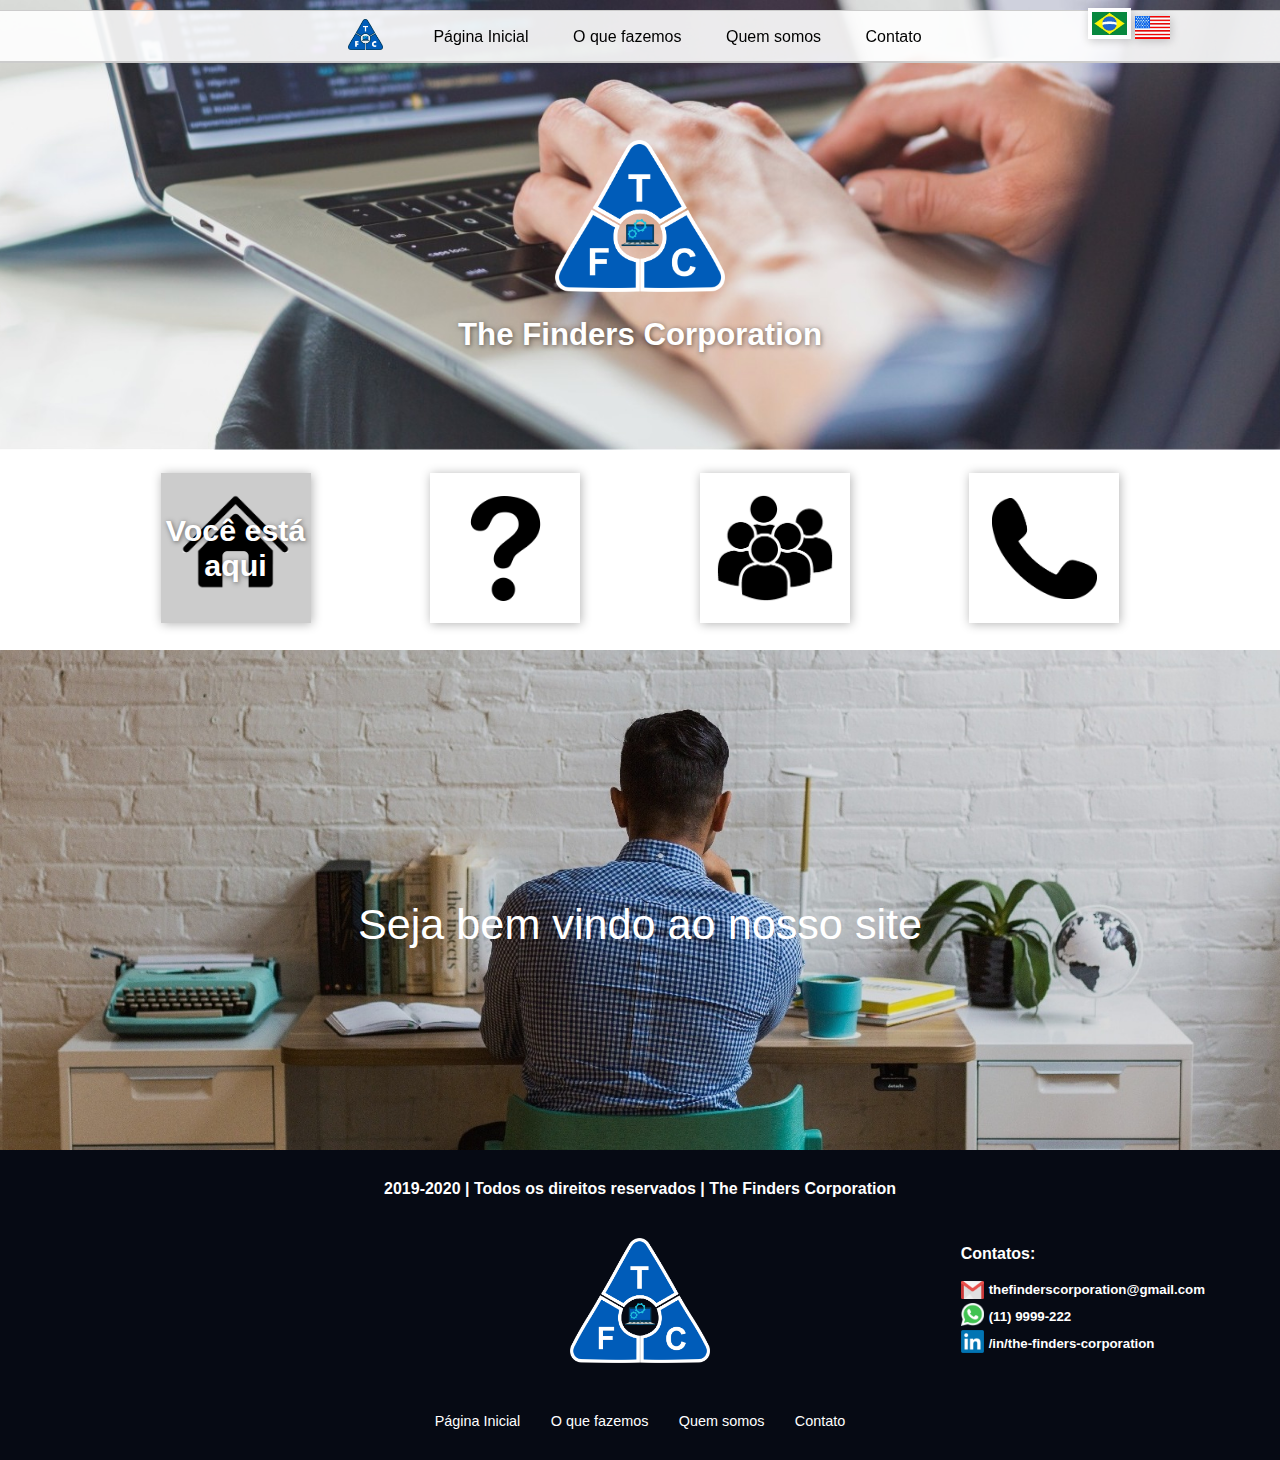
<file: index.html>
﻿<!DOCTYPE html>

<html lang="pt-br">
	<head>
		<title>Página inicial - The Finders Corporation</title>
		<meta charset="utf-8"/>
		<meta name="viewport" content="width=device-width, initial-scale=1.0"/>
		<meta name="author" content="Isaac Elias Louzeiro">
		<meta name="description" content="Você está precisando de um e-commerce, ou um sistema local para administrar sua empresa? conheça a The Finders Corporation">
		<meta name="keywords" content="comércio eletrônico,Como criar um e commerce,desenvolvimento,negócios,web,Finders,Corporation">
		<link rel="sortcut icon" href="imagens/logow.ico" type="image/x-icon" />
		<link rel="stylesheet" type="text/css" href="css/estilo.css"/>
	</head>
	<body>
		<header class="menu_box">
			<div id="container">
				<img class="ativa" src="imagens/img1.jpg">
				<img src="imagens/img2.jpg">
				<img src="imagens/img3.jpg">
			</div>
			<div id="box_linguagem">
				<a href=""><img class="bandeira bandeira_selecionada" src="imagens/br.jpg"></a>
				<a href="ingles/index.html"><img class="bandeira" src="imagens/eua.jpg"></a>
			</div>
			<nav class="menu_fixo">
				<ul>
					<li><div class="top_logo_menu"></div><li>
					<li><a href="index.html">Página Inicial</a></li>
					<li><a href="o_que_fazemos.html">O que fazemos</a></li>
					<li><a href="quem_somos.html">Quem somos</a></li>
					<li><a href="contato.html">Contato</a></li>
				</ul>
			</nav>

			<nav class="menu_mobile">
				<a id="menu" href="#menuu"><img href="javascript:void(0);" onclick="myFunction()" id="menuu" src="imagens/menu.png"></a>
				<div id="myLinks">
					<a href="index.html">Página Inicial</a>
					<a href="o_que_fazemos.html">O que fazemos</a>
					<a href="quem_somos.html">Quem somos</a>
					<a href="contato.html">Contato</a>
				</div>
			</nav>
			<div class="logo_e_nome">
				<img class="logo" src="imagens/logow.png">
				<h2>The Finders Corporation</h2>
			</div>
		</header>
		<section id="caixa_de_navegacao">
			<div class="centralizar">
				<div class="box_click">
					<div class="voce_esta_aqui">
						<p>Você está aqui</p>
						<section class="icon_pagina_inicial">
							
						</section>
					</div>
				</div>
				
				<section class="box_click icon_o_que_fazemos">
					
				</section>
				
				<section class="box_click icon_quem_somos">
					
				</section>
			
				<section class="box_click icon_contato">
				
				</section>
			</div>
		</section>
		
		<section id="box_secao1">
			<p>Seja bem vindo ao nosso site</p>
		</section>
				
		<footer class="rodape">
			<div class="delimitacao">
				<h1>2019-2020 | Todos os direitos reservados | The Finders Corporation</h1>
				<img class="bottom_logo_menu" src="imagens/logow.png">
				<nav class="menu_cabecalho">
					<ul>
						<li><a href="index.html">Página Inicial</a></li>
						<li><a href="o_que_fazemos.html">O que fazemos</a></li>
						<li><a href="quem_somos.html">Quem somos</a></li>
						<li><a href="contato.html">Contato</a></li>
					</ul>
				</nav>
				<div class="box_contato_cabecalho">
					<h4>Contatos:</h4><br>
					<img class="icon_cabecalho" src="imagens/icon_email.png"/><h5>thefinderscorporation@gmail.com</h5></br>
					<img class="icon_cabecalho" src="imagens/icon_wpp.png"/><h5>(11) 9999-222</h5><br>
					<img class="icon_cabecalho" src="imagens/icon_linkedin.png"/><h5>/in/the-finders-corporation</h5>
				</div>
			</div>
		</footer>
		
		<script type="text/javascript" src="js/javascript.js"> </script>
	</body>
</html>
</file>
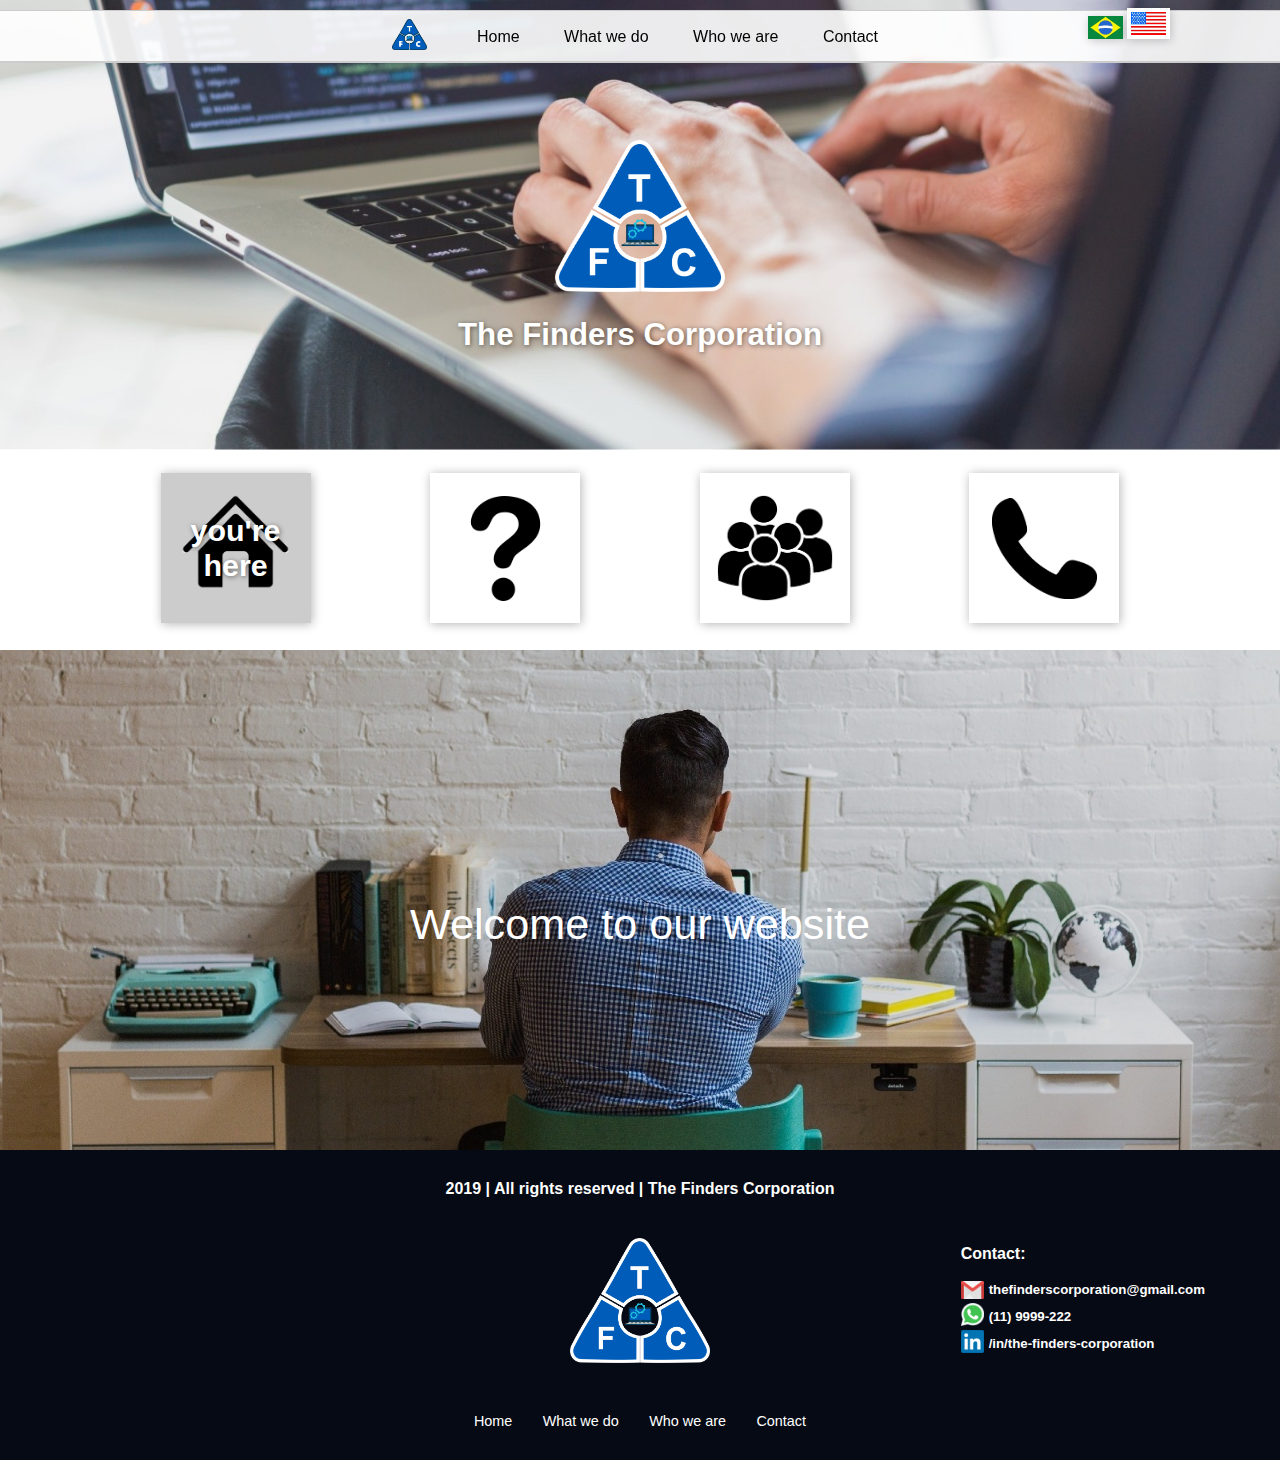
<file: ingles/index.html>
﻿<!DOCTYPE html>

<html lang="en">
	<head>
		<title>Home - The Finders Corporation</title>
		<link rel="stylesheet" type="text/css" href="../css/estilo.css"/>
		<link rel="sortcut icon" href="../imagens/logow.ico" type="image/x-icon" />
		<meta name="viewport" content="width=device-width, initial-scale=1.0"/>
		<meta name="author" content="Isaac Elias Louzeiro">
		<meta name="description" content="Do you need an e-commerce or local system to run your business? meet The Finders Corporation">
		<meta name="keywords" content="E-commerce,website,developer,Business,web,Finders,Corporation">
	</head>
	<body>
		<header class="menu_box">
			<div id="container">
				<img class="ativa" src="../imagens/img1.jpg">
				<img src="../imagens/img2.jpg">
				<img src="../imagens/img3.jpg">
			</div>
			<div id="box_linguagem">
				<a href="../index.html"><img class="bandeira" src="../imagens/br.jpg"></a>
				<a href=""><img class="bandeira bandeira_selecionada" src="../imagens/eua.jpg"></a>
			</div>
			<nav class="menu_fixo">
				<ul>
					<!-- <img class="top_logo_menu" src="../imagens/logo.png"> -->
					<li><div class="top_logo_menu"></div><li>
					<li><a href="index.html">Home</a></li>
					<li><a href="what_we_do.html">What we do</a></li>
					<li><a href="who_we_are.html">Who we are</a></li>
					<li><a href="contact.html">Contact</a></li>
				</ul>
			</nav>

			<nav class="menu_mobile">
				<a id="menu" href="#menuu"><img href="javascript:void(0);" onclick="myFunction()" id="menuu" src="../imagens/menu.png"></a>
				<div id="myLinks">
					<a href="index.html">Home</a>
					<a href="what_we_do.html">What we do</a>
					<a href="who_we_are.html">Who we are</a>
					<a href="contact.html">Contact</a>
				</div>
			</nav>
			<div class="logo_e_nome">
				<img class="logo" src="../imagens/logow.png">
				<h2>The Finders Corporation</h2>
			</div>
		</header>
		<section id="caixa_de_navegacao">
			<div class="centralizar">
				<div class="box_click">
					<div class="voce_esta_aqui">
						<p>you're here</p>
						<section class="icon_pagina_inicial">
							
						</section>
					</div>
				</div>
				
				<section class="box_click icon_o_que_fazemos">
					
				</section>
				
				<section class="box_click icon_quem_somos">
					
				</section>
			
				<section class="box_click icon_contato">
				
				</section>
			</div>
		</section>
		
		<section id="box_secao1">
			<p>Welcome to our website</p>
		</section>
		<footer class="rodape">
			<div class="delimitacao">
				<h1>2019 | All rights reserved | The Finders Corporation</h1>
				<img class="bottom_logo_menu" src="../imagens/logow.png">
				<nav class="menu_cabecalho">
					<ul>
						<li><a href="index.html">Home</a></li>
						<li><a href="what_we_do.html">What we do</a></li>
						<li><a href="who_we_are.html">Who we are</a></li>
						<li><a href="contact.html">Contact</a></li>
					</ul>
				</nav>
				<div class="box_contato_cabecalho">
					<h4>Contact:</h4><br>
					<img class="icon_cabecalho" src="../imagens/icon_email.png"/><h5>thefinderscorporation@gmail.com</h5></br>
					<img class="icon_cabecalho" src="../imagens/icon_wpp.png"/><h5>(11) 9999-222</h5><br>
					<img class="icon_cabecalho" src="../imagens/icon_linkedin.png"/><h5>/in/the-finders-corporation</h5>
				</div>
			</div>
		</footer>
		
		<script type="text/javascript" src="../js/javascript.js"> </script>
	</body>
</html>
</file>
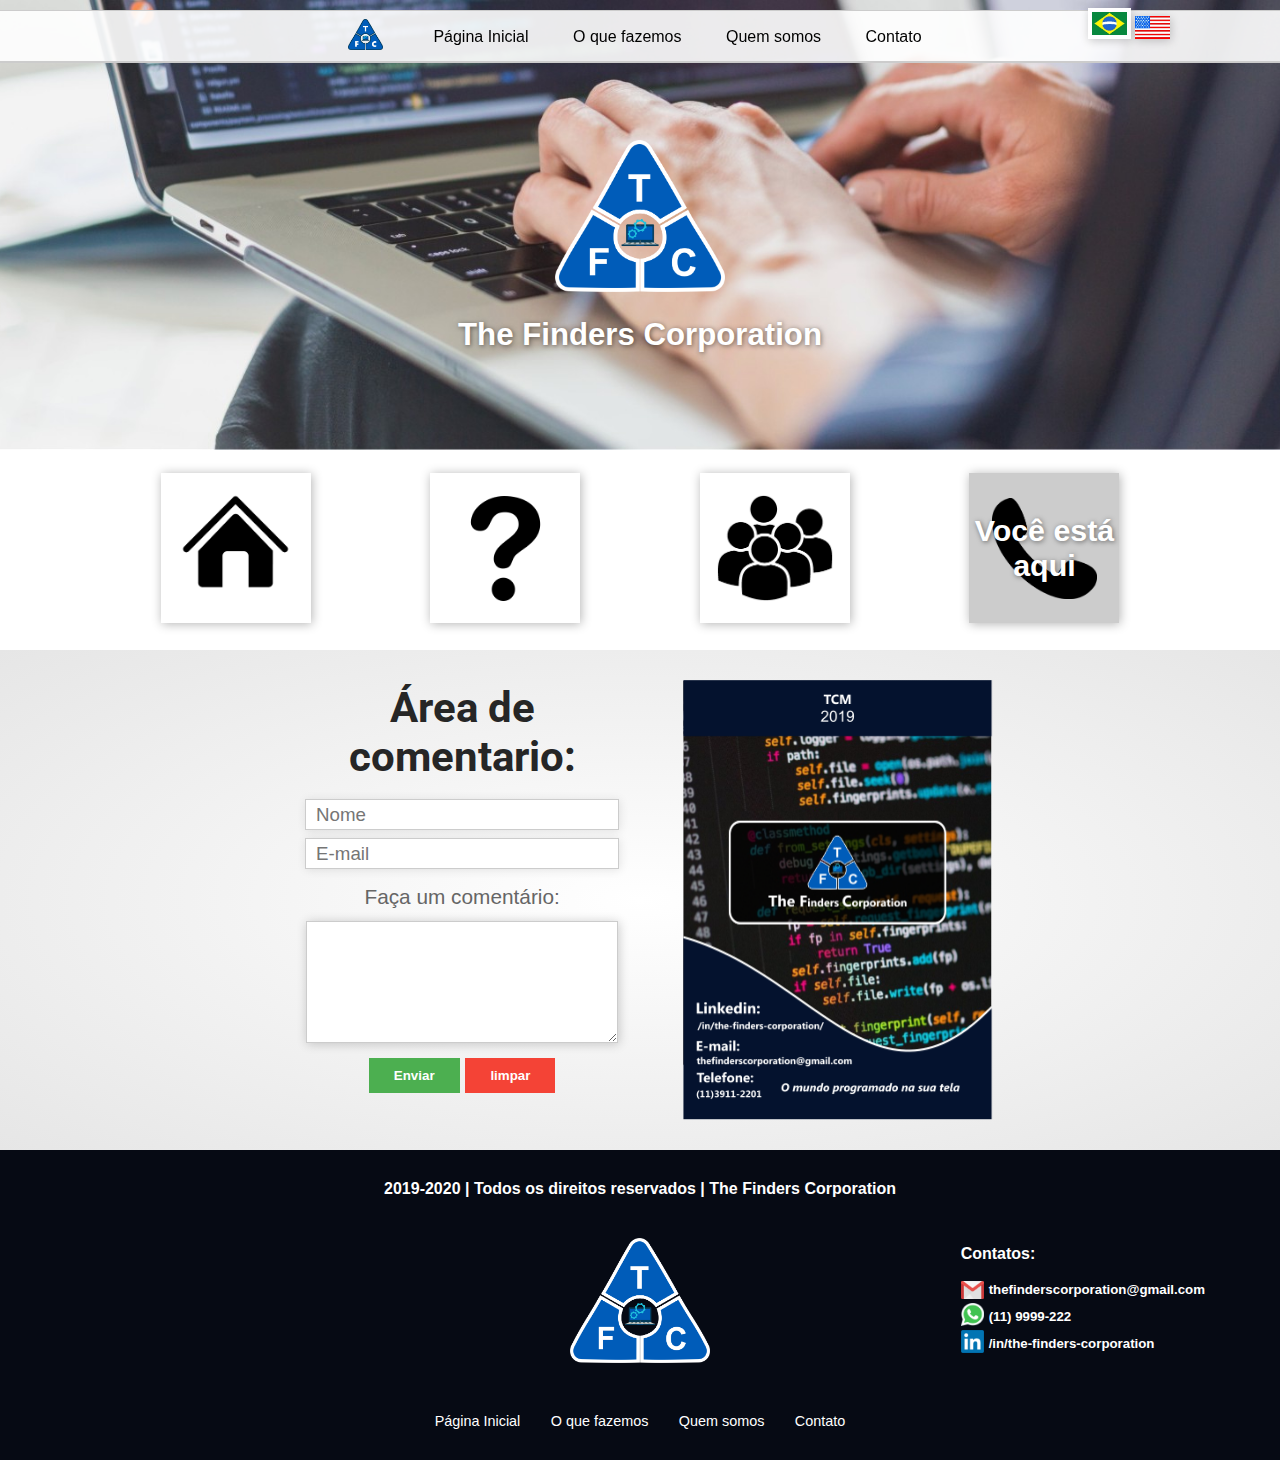
<file: contato.html>
﻿<!DOCTYPE html>

<html lang="pt-br">
	<head>
		<title>Contato - The Finders Corporation</title>
		<meta charset="utf-8"/>
		<meta name="viewport" content="width=device-width, initial-scale=1.0"/>
		<meta name="author" content="Isaac Elias Louzeiro">
		<meta name="description" content="Você está precisando de um e-commerce, ou um sistema local para administrar sua empresa? conheça a The Finders Corporation">
		<meta name="keywords" content="comércio eletrônico,Como criar um e commerce,desenvolvimento,negócios,web,Finders,Corporation">
		<link rel="sortcut icon" href="imagens/logow.ico" type="image/x-icon" />
		<link rel="stylesheet" type="text/css" href="css/estilo.css"/>
		<link href="https://fonts.googleapis.com/css?family=Roboto&display=swap" rel="stylesheet">
	</head>
	<body>
		<header class="menu_box">
			<div id="container">
				<img class="ativa" src="imagens/img1.jpg">
				<img src="imagens/img2.jpg">
				<img src="imagens/img3.jpg">
			</div>
			<div id="box_linguagem">
				<a href=""><img class="bandeira bandeira_selecionada" src="imagens/br.jpg"></a>
				<a href="ingles/contact.html"><img class="bandeira" src="imagens/eua.jpg"></a>
			</div>
			
			<nav class="menu_fixo">
				<ul>
					<li><div class="top_logo_menu"></div><li>
					<li><a href="index.html">Página Inicial</a></li>
					<li><a href="o_que_fazemos.html">O que fazemos</a></li>
					<li><a href="quem_somos.html">Quem somos</a></li>
					<li><a href="contato.html">Contato</a></li>
				</ul>
			</nav>

			<nav class="menu_mobile">
				<a id="menu" href="#menuu"><img href="javascript:void(0);" onclick="myFunction()" id="menuu" src="imagens/menu.png"></a>
				<div id="myLinks">
					<a href="index.html">Página Inicial</a>
					<a href="o_que_fazemos.html">O que fazemos</a>
					<a href="quem_somos.html">Quem somos</a>
					<a href="contato.html">Contato</a>
				</div>
			</nav>
			
			<div class="logo_e_nome">
				<img class="logo" src="imagens/logow.png">
				<h2>The Finders Corporation</h2>
			</div>
		</header>
		<section id="caixa_de_navegacao">
			<div class="centralizar">
				<section class="box_click icon_pagina_inicial">
				
				</section>
				
				<section class="box_click icon_o_que_fazemos">
					
				</section>
				
				<section class="box_click icon_quem_somos">
					
				</section>
			
				<div class="box_click">
					<div class="voce_esta_aqui">
						<p>Você está aqui</p>
						<section class="icon_contato">
							
						</section>
					</div>
				</div>
			</div>
		</section>
		
		<section id="box_secao4">
			<div id="formulario">
				<form>
					<h1>Área de comentario:</h1><br>
					<input placeholder="Nome" autocomplete="off" type="text" id="nome"/><br>
					<input placeholder="E-mail" type="email" id="email" /><br>
					<label for="comentario">Faça um comentário:</label><br>
					<textarea maxlength="230" id="comentario"></textarea><br>
					<button id="button_submit" type="submit">Enviar</button>
					<button id="button_reset" type="reset">limpar</button>
				</form>
			</div>
			<div id="flyer">
			</div>
		</section>		
		<footer class="rodape" id="footer">
			<div class="delimitacao">
				<h1>2019-2020 | Todos os direitos reservados | The Finders Corporation</h1>
				<img class="bottom_logo_menu" src="imagens/logow.png">
				<nav class="menu_cabecalho">
					<ul>
						<li><a href="index.html">Página Inicial</a></li>
						<li><a href="o_que_fazemos.html">O que fazemos</a></li>
						<li><a href="quem_somos.html">Quem somos</a></li>
						<li><a href="contato.html">Contato</a></li>
					</ul>
				</nav>
				<div class="box_contato_cabecalho">
					<h4>Contatos:</h4><br>
					<img class="icon_cabecalho" src="imagens/icon_email.png"/><h5>thefinderscorporation@gmail.com</h5></br>
					<img class="icon_cabecalho" src="imagens/icon_wpp.png"/><h5>(11) 9999-222</h5><br>
					<img class="icon_cabecalho" src="imagens/icon_linkedin.png"/><h5>/in/the-finders-corporation</h5>
				</div>
			</div>
		</footer>
		
		<script type="text/javascript" src="js/javascript.js"></script>
	</body>
</html>
</file>
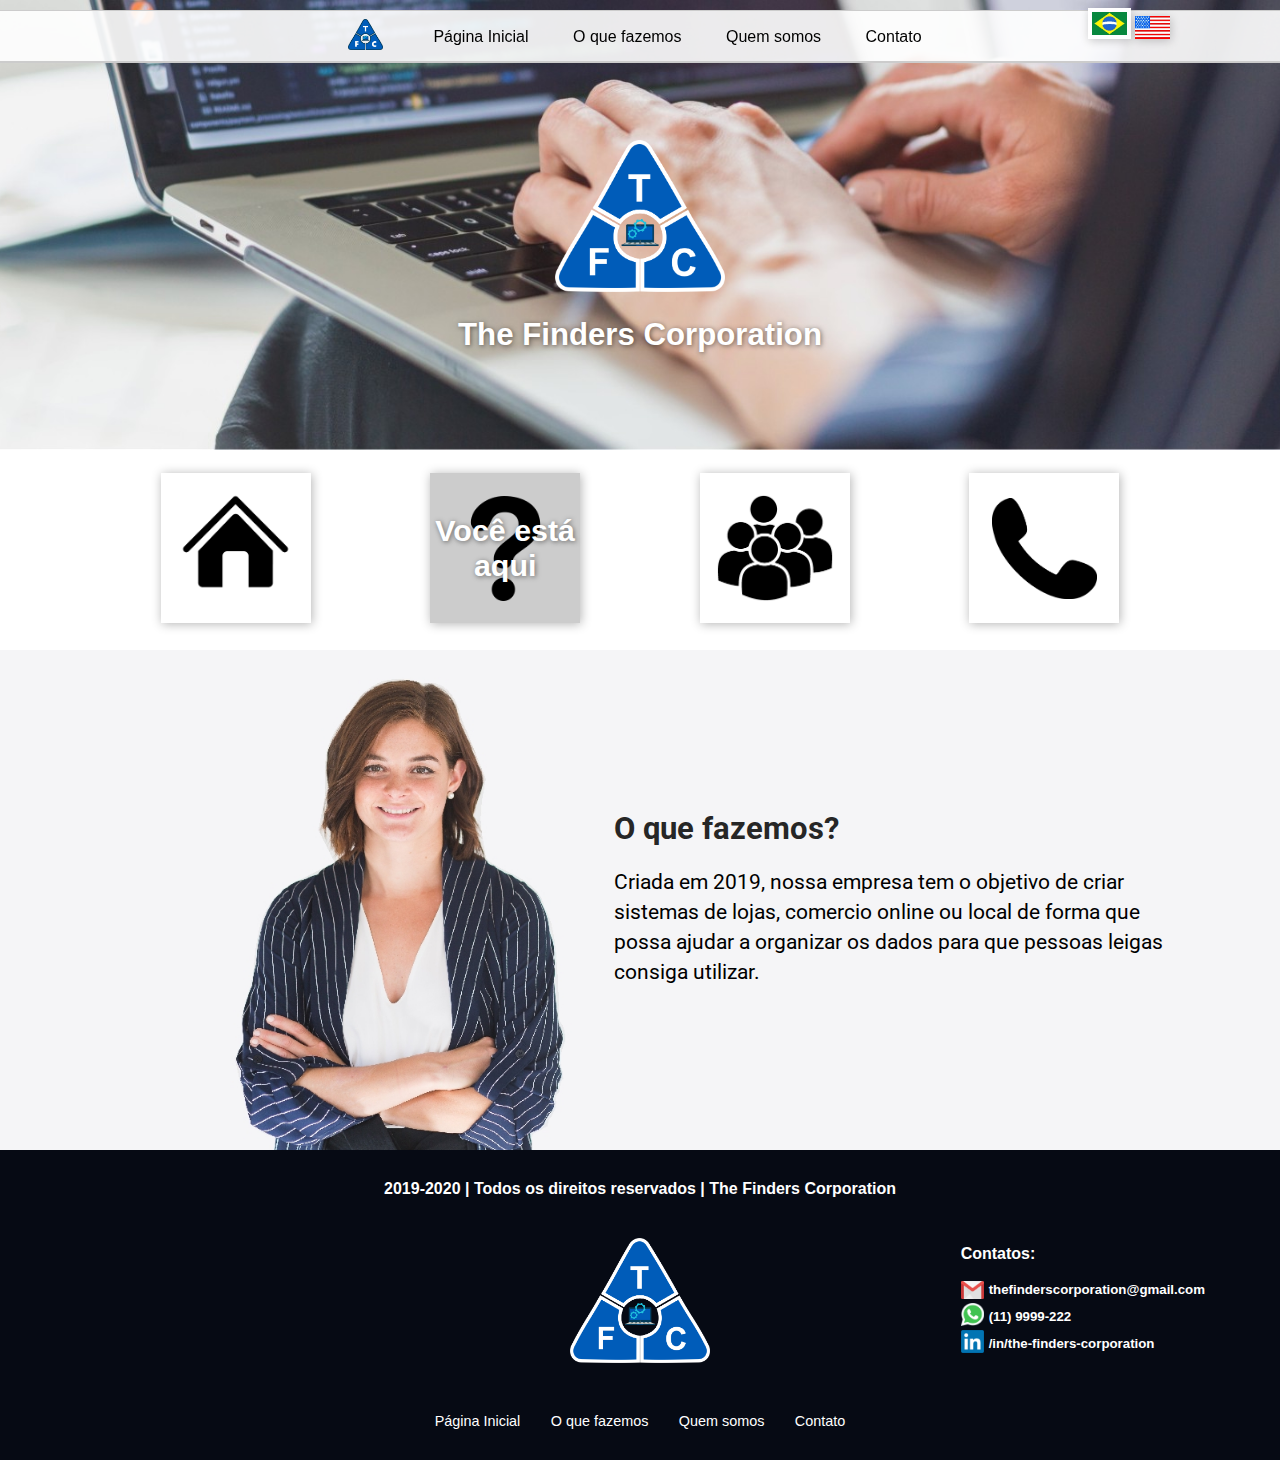
<file: o_que_fazemos.html>
﻿<!DOCTYPE html>

<html lang="pt-br">
	<head>
		<title>O que fazemos - The Finders Corporation</title>
		<meta charset="utf-8"/>
		<meta name="viewport" content="width=device-width, initial-scale=1.0"/>
		<meta name="author" content="Isaac Elias Louzeiro">
		<meta name="description" content="Você está precisando de um e-commerce, ou um sistema local para administrar sua empresa? conheça a The Finders Corporation">
		<meta name="keywords" content="comércio eletrônico,Como criar um e commerce,desenvolvimento,negócios,web,Finders,Corporation">
		<link rel="sortcut icon" href="imagens/logow.ico" type="image/x-icon" />
		<link rel="stylesheet" type="text/css" href="css/estilo.css"/>
		<link href="https://fonts.googleapis.com/css?family=Roboto&display=swap" rel="stylesheet">
	</head>
	<body>
		<header class="menu_box">
			<div id="container">
				<img class="ativa" src="imagens/img1.jpg">
				<img src="imagens/img2.jpg">
				<img src="imagens/img3.jpg">
			</div>
			<div id="box_linguagem">
				<a href=""><img class="bandeira bandeira_selecionada" src="imagens/br.jpg"></a>
				<a href="ingles/what_we_do.html"><img class="bandeira" src="imagens/eua.jpg"></a>
			</div>
			<nav class="menu_fixo">
				<ul>
					<li><div class="top_logo_menu"></div><li>
					<li><a href="index.html">Página Inicial</a></li>
					<li><a href="o_que_fazemos.html">O que fazemos</a></li>
					<li><a href="quem_somos.html">Quem somos</a></li>
					<li><a href="contato.html">Contato</a></li>
				</ul>
			</nav>

			<nav class="menu_mobile">
				<a id="menu" href="#menuu"><img href="javascript:void(0);" onclick="myFunction()" id="menuu" src="imagens/menu.png"></a>
				<div id="myLinks">
					<a href="index.html">Página Inicial</a>
					<a href="o_que_fazemos.html">O que fazemos</a>
					<a href="quem_somos.html">Quem somos</a>
					<a href="contato.html">Contato</a>
				</div>
			</nav>
			<div class="logo_e_nome">
				<img class="logo" src="imagens/logow.png">
				<h2>The Finders Corporation</h2>
			</div>
		</header>
		<section id="caixa_de_navegacao">
			<div class="centralizar">
				<section class="box_click icon_pagina_inicial">
				
				</section>
				
				<div class="box_click">
					<div class="voce_esta_aqui">
						<p>Você está aqui</p>
						<section class="icon_o_que_fazemos">
							
						</section>
					</div>
				</div>
				
				<section class="box_click icon_quem_somos">
					
				</section>
			
				<section class="box_click icon_contato">
				
				</section>
			</div>
		</section>
		
		<div class="cor_do_fundo2"><!-- COR DO FUNDO -->
		<section id="box_secao2">
			<div id="o_que_fazemos_section">
				<h1>O que fazemos?</h1>
				<p>Criada em 2019, nossa empresa tem o objetivo de criar sistemas de lojas, comercio online ou local de forma que possa ajudar a organizar os dados para que pessoas leigas consiga utilizar.</p>
				<figure id="mobile_img_OQ_fzm">
					<img src="imagens/oq_fzm.png">
				</figure>
			</div>
		</section>
		</div>
		
		<footer class="rodape">
			<div class="delimitacao">
				<h1>2019-2020 | Todos os direitos reservados | The Finders Corporation</h1>
				<img class="bottom_logo_menu" src="imagens/logow.png">
				<nav class="menu_cabecalho">
					<ul>
						<li><a href="index.html">Página Inicial</a></li>
						<li><a href="o_que_fazemos.html">O que fazemos</a></li>
						<li><a href="quem_somos.html">Quem somos</a></li>
						<li><a href="contato.html">Contato</a></li>
					</ul>
				</nav>
				<div class="box_contato_cabecalho">
					<h4>Contatos:</h4><br>
					<img class="icon_cabecalho" src="imagens/icon_email.png"/><h5>thefinderscorporation@gmail.com</h5></br>
					<img class="icon_cabecalho" src="imagens/icon_wpp.png"/><h5>(11) 9999-222</h5><br>
					<img class="icon_cabecalho" src="imagens/icon_linkedin.png"/><h5>/in/the-finders-corporation</h5>
				</div>
			</div>
		</footer>
		
		<script type="text/javascript" src="js/javascript.js"> </script>
	</body>
</html>
</file>
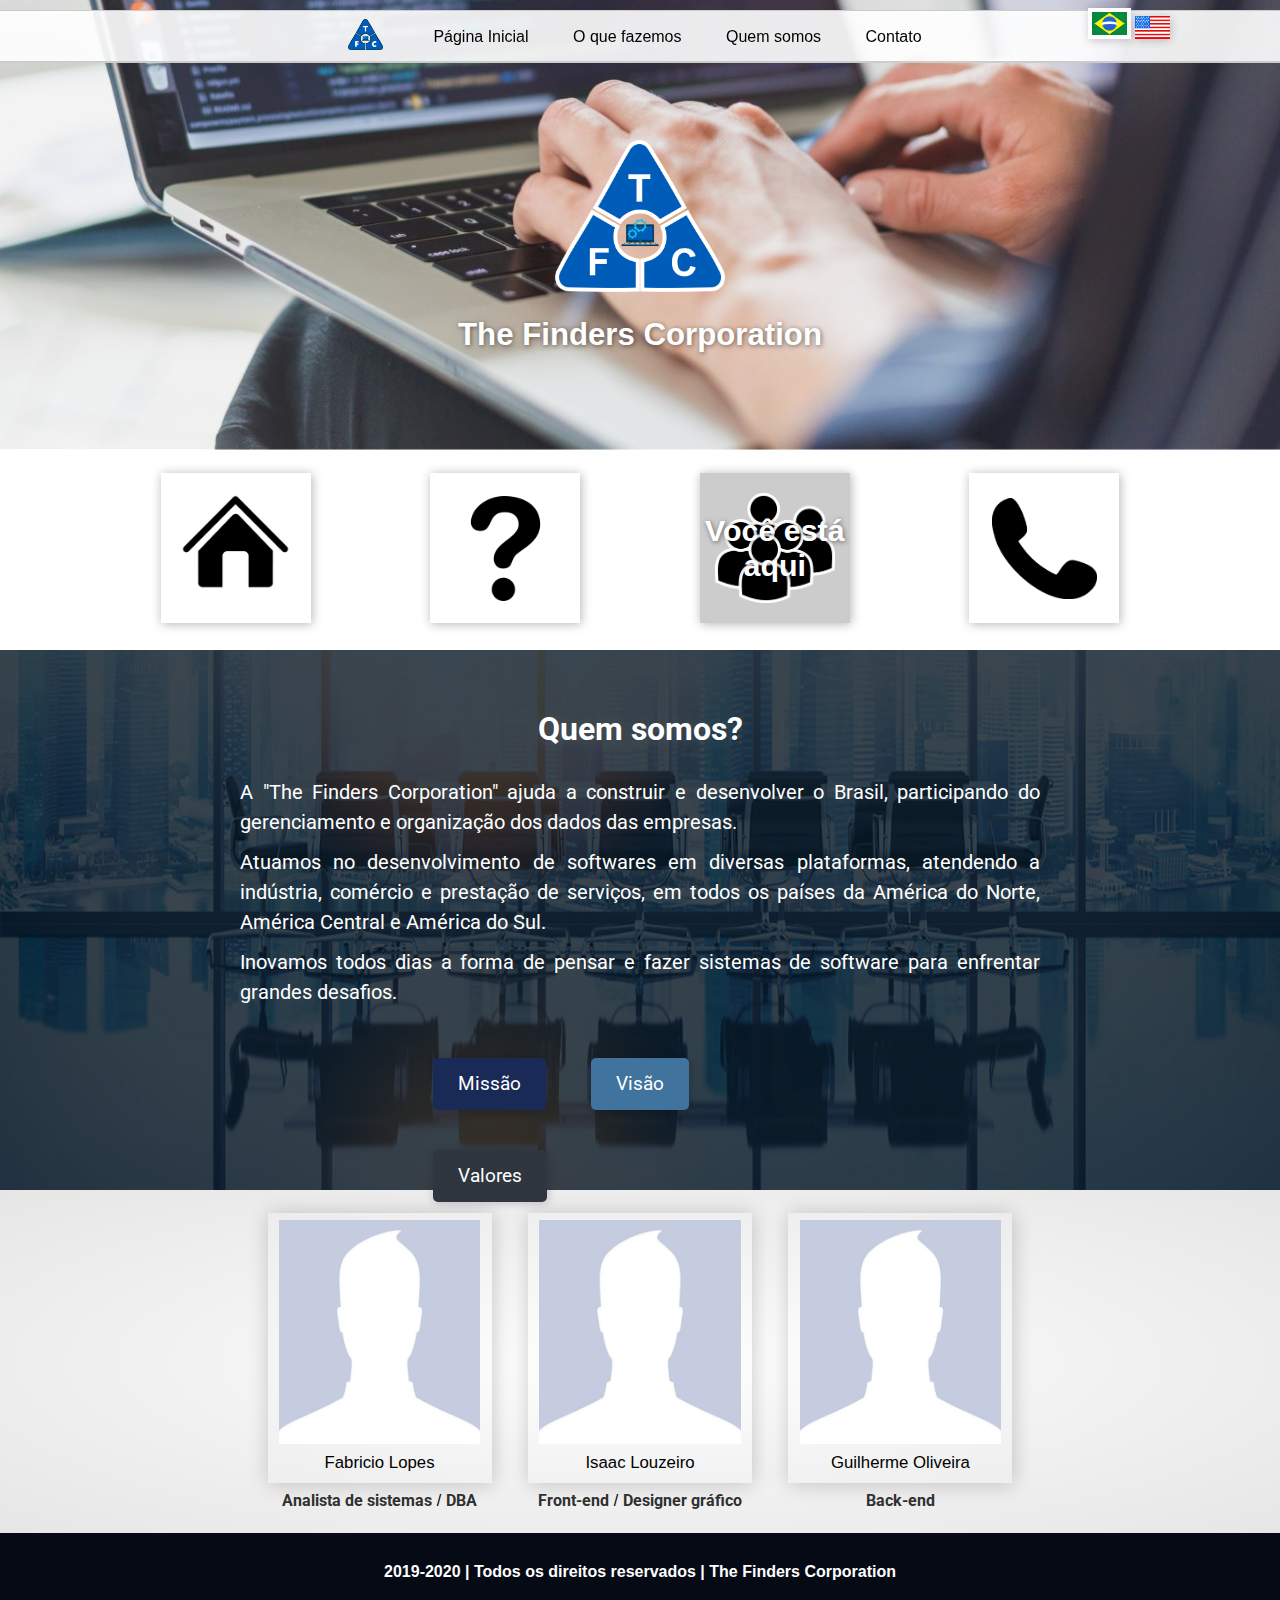
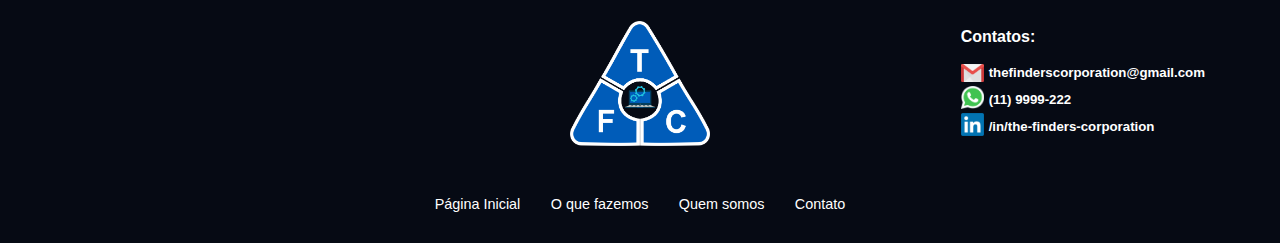
<file: quem_somos.html>
﻿<!DOCTYPE html>

<html lang="pt-br">
	<head>
		<title>Quem somos - The Finders Corporation</title>
		<meta charset="utf-8"/>
		<meta name="viewport" content="width=device-width, initial-scale=1.0"/>
		<meta name="author" content="Isaac Elias Louzeiro">
		<meta name="description" content="Você está precisando de um e-commerce, ou um sistema local para administrar sua empresa? conheça a The Finders Corporation">
		<meta name="keywords" content="comércio eletrônico,Como criar um e commerce,desenvolvimento,negócios,web,Finders,Corporation">
		<link rel="sortcut icon" href="imagens/logow.ico" type="image/x-icon" />
		<link rel="stylesheet" type="text/css" href="css/estilo.css"/>
		<link href="https://fonts.googleapis.com/css?family=Roboto&display=swap" rel="stylesheet">
	</head>
	<body>
		<header class="menu_box">
			<div id="container">
				<img class="ativa" src="imagens/img1.jpg">
				<img src="imagens/img2.jpg">
				<img src="imagens/img3.jpg">
			</div>
			<div id="box_linguagem">
				<a href=""><img class="bandeira bandeira_selecionada" src="imagens/br.jpg"></a>
				<a href="ingles/who_we_are.html"><img class="bandeira" src="imagens/eua.jpg"></a>
			</div>
			<nav class="menu_fixo">
				<ul>
					<li><div class="top_logo_menu"></div><li>
					<li><a href="index.html">Página Inicial</a></li>
					<li><a href="o_que_fazemos.html">O que fazemos</a></li>
					<li><a href="quem_somos.html">Quem somos</a></li>
					<li><a href="contato.html">Contato</a></li>
				</ul>
			</nav>

			<nav class="menu_mobile">
				<a id="menu" href="#menuu"><img href="javascript:void(0);" onclick="myFunction()" id="menuu" src="imagens/menu.png"></a>
				<div id="myLinks">
					<a href="index.html">Página Inicial</a>
					<a href="o_que_fazemos.html">O que fazemos</a>
					<a href="quem_somos.html">Quem somos</a>
					<a href="contato.html">Contato</a>
				</div>
			</nav>

			<div class="logo_e_nome">
				<img class="logo" src="imagens/logow.png">
				<h2>The Finders Corporation</h2>
			</div>
		</header>
		<section id="caixa_de_navegacao">
			<div class="centralizar">
				<section class="box_click icon_pagina_inicial">
				
				</section>
				
				<section class="box_click icon_o_que_fazemos">
					
				</section>
				
				<div class="box_click">
					<div class="voce_esta_aqui">
						<p>Você está aqui</p>
						<section class="icon_quem_somos">
							
						</section>
					</div>
				</div>
			
				<section class="box_click icon_contato">
				
				</section>
			</div>
		</section>
		
		<section id="box_secao3">
			<div id="quem_somos_section">
				<h1>Quem somos?</h1>
				<p> A "The Finders Corporation" ajuda a construir e desenvolver o Brasil, participando do gerenciamento e organização dos dados das empresas.</p>
				<p>Atuamos no desenvolvimento de softwares em diversas plataformas, atendendo a indústria, comércio e prestação de serviços, em todos os países da América do Norte, América Central e América do Sul.</p>
				<p>Inovamos todos dias a forma de pensar e fazer sistemas de software para enfrentar grandes desafios. </p>
				<div id="box_botao_mvv">
					<input type="button" name="Missao" value="Missão" class="botao_hover_Qs" id="missao" onclick="missaoClick()">
					<input type="button" name="Visao" value="Visão" class="botao_hover_Qs" id="visao" onclick="visaoClick()">
					<input type="button" name="Valores" value="Valores" class="botao_hover_Qs" id="valores" onclick="valoresClick()">
				</div>

				<div id="caixa_flutuante_missao">
					<a href="#caixa_flutuante_missao" id="close_window" class="fechar_M_V_V" onclick="document.getElementById('caixa_flutuante_missao').style.display='none';">[fechar]</a>

					<p class="paragrafo_M_V_V">Buscamos a excelência operacional respeitando os custos, prazos e a qualidade exigida pelos nossos clientes no desenvolvimento de projetos de softwares para gerenciamento de dados.</p>
				</div>

				<div id="caixa_flutuante_visao">
					<a href="#caixa_flutuante_visao" id="close_window" class="fechar_M_V_V" onclick="document.getElementById('caixa_flutuante_visao').style.display='none';">[fechar]</a>

					<p class="paragrafo_M_V_V">Em dois anos pretendemos expandir nosso mercado de ação para os principais países da União Européia.</p>
				</div>

				<div id="caixa_flutuante_valores">
					<a href="#caixa_flutuante_valores" id="close_window" class="fechar_M_V_V" onclick="document.getElementById('caixa_flutuante_valores').style.display='none';">[fechar]</a>

					<p class="paragrafo_M_V_V">Somos éticos, respeitamos a sociedade, respeitamos o meio ambiente através de parcerias com empresas de reciclagem de materiais e respeitamos nossos colaboradores em cada projeto desenvolvido mantendo a autenticidade da nossa empresa.</p>
				</div>
				<!--<p>Nossa empresa é formada por 3 integrantes que tem como função, Analista, designer, Front-end e Back-end.</p>-->
			</div>
		</section>
		
		<section id="box_secao3-1">
			<div id="integrantes_section">

				<div class="cargos_integrantes">
					<figure class="box_dos_integrantes">
						<img class="img_dos_integrantes" src="imagens/img_perf.jpg" alt="Fabricio Lopes, integrante Analista de sistemas"/>
						<figcaption>Fabricio Lopes</figcaption>
					</figure>
					<p><a href="https://www.guiadacarreira.com.br/carreira/o-que-faz-um-analista-de-sistemas-2/" title="O que faz um analista de sistemas" target="_blank">Analista de sistemas</a> / <a href="https://www.tiespecialistas.com.br/dba-ou-administrador-de-banco-de-dados-que-bicho-e-esse/" title="O que faz um DBA" target="_blank">DBA</a></p>
				</div>

				<div class="cargos_integrantes">
					<figure class="box_dos_integrantes">
						<img class="img_dos_integrantes" src="imagens/img_perf.jpg" alt="Isaac Louzeiro, integrante Front-end"/>
						<figcaption>Isaac Louzeiro</figcaption>
					</figure>
					<p><a href="https://www.hostgator.com.br/blog/tudo-o-que-voce-precisa-para-ser-um-programador-front-end/" title="O que faz um Front-end" target="_blank">Front-end</a> / <a href="https://www.chiefofdesign.com.br/design-grafico/" title="O que faz um Designer Gráfico" target="_blank">Designer gráfico</a></p>
				</div>

				<div class="cargos_integrantes">
					<figure class="box_dos_integrantes">
						<img class="img_dos_integrantes" src="imagens/img_perf.jpg" alt="Guilherme Oliveira, integrante Back-end"/>
						<figcaption>Guilherme Oliveira</figcaption>
					</figure>
					<p><a href="https://www.zup.com.br/blog/desenvolvimento-back-end-o-que-e" title="O que faz um Back-end" target="_blank">Back-end</a></p>
				</div>

			</div>
		</section>
		<footer class="rodape">
			<div class="delimitacao">
				<h1>2019-2020 | Todos os direitos reservados | The Finders Corporation</h1>
				<img class="bottom_logo_menu" src="imagens/logow.png">
				<nav class="menu_cabecalho">
					<ul>
						<li><a href="index.html">Página Inicial</a></li>
						<li><a href="o_que_fazemos.html">O que fazemos</a></li>
						<li><a href="quem_somos.html">Quem somos</a></li>
						<li><a href="contato.html">Contato</a></li>
					</ul>
				</nav>
				<div class="box_contato_cabecalho">
					<h4>Contatos:</h4><br>
					<img class="icon_cabecalho" src="imagens/icon_email.png"/><h5>thefinderscorporation@gmail.com</h5></br>
					<img class="icon_cabecalho" src="imagens/icon_wpp.png"/><h5>(11) 9999-222</h5><br>
					<img class="icon_cabecalho" src="imagens/icon_linkedin.png"/><h5>/in/the-finders-corporation</h5>
				</div>
			</div>
		</footer>
		
		<script type="text/javascript" src="js/javascript.js"> </script>
	</body>
</html>
</file>
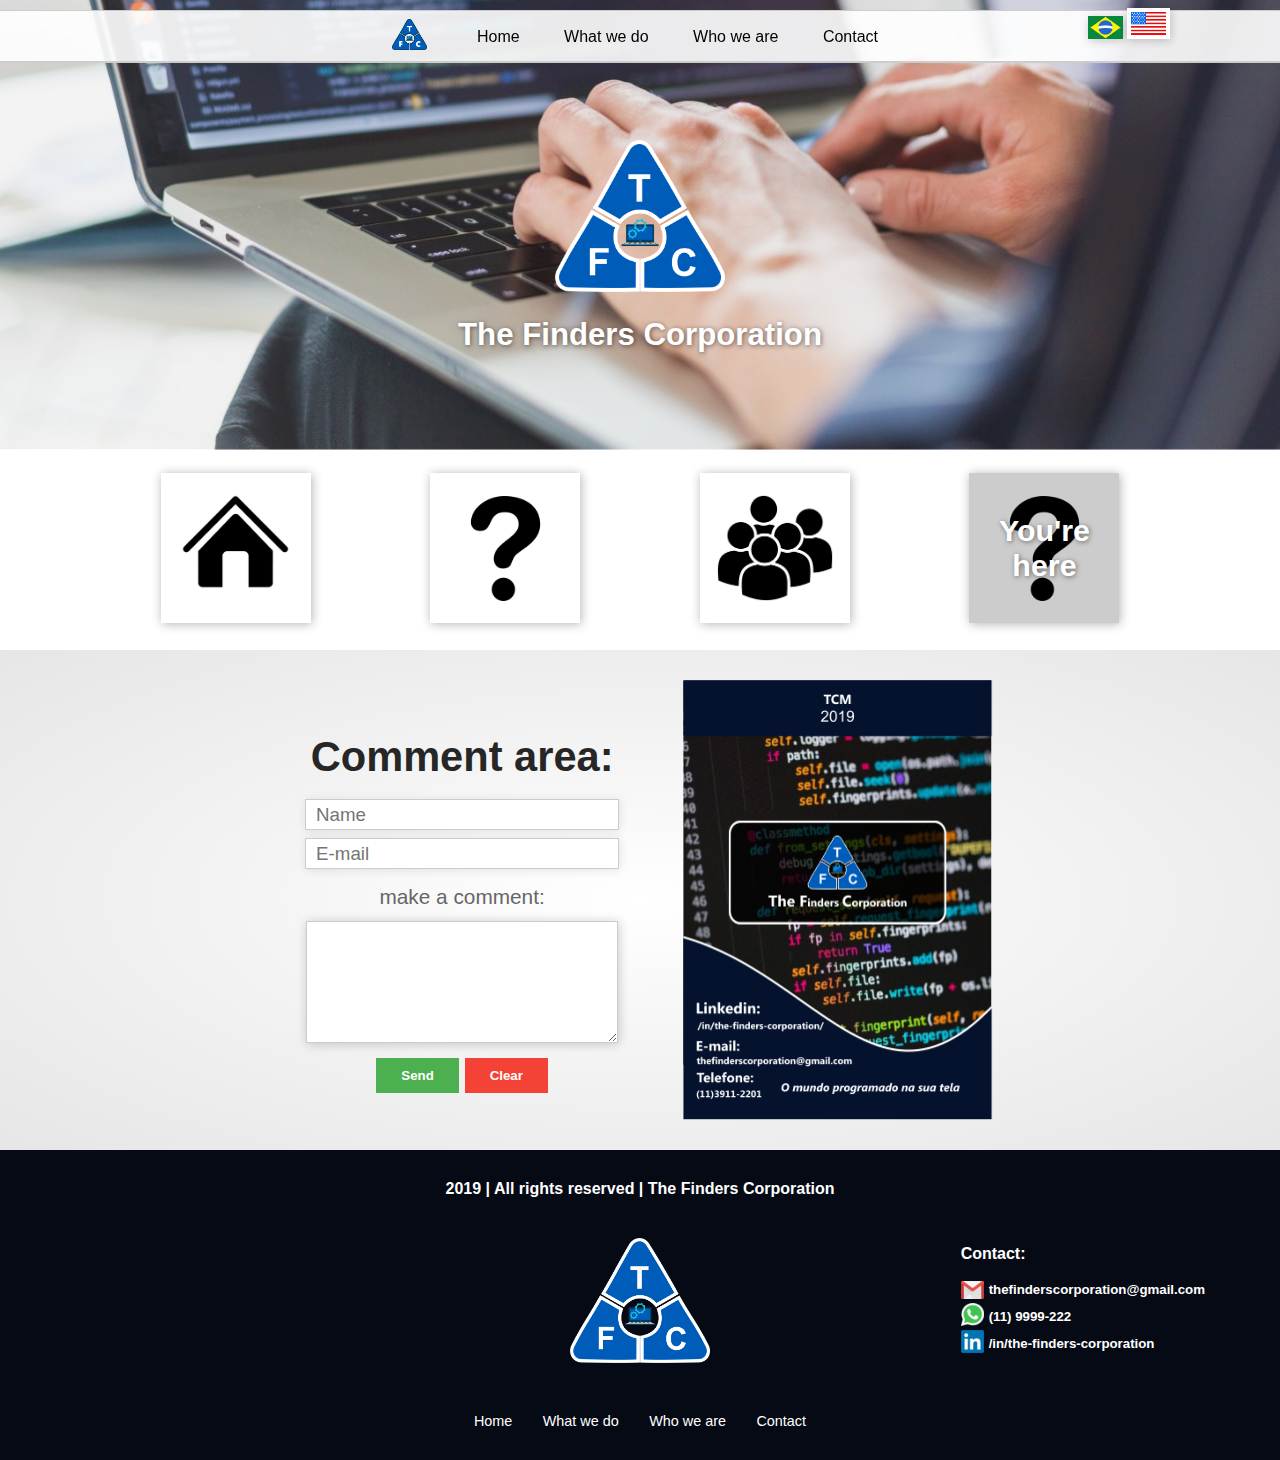
<file: ingles/contact.html>
﻿<!DOCTYPE html>

<html lang="en">
	<head>
		<title>Contact - The Finders Corporation</title>
		<link rel="stylesheet" type="text/css" href="../css/estilo.css"/>
		<link rel="sortcut icon" href="../imagens/logow.ico" type="image/x-icon" />
		<meta name="viewport" content="width=device-width, initial-scale=1.0"/>
		<meta name="author" content="Isaac Elias Louzeiro">
		<meta name="description" content="Do you need an e-commerce or local system to run your business? meet The Finders Corporation">
		<meta name="keywords" content="E-commerce,website,developer,Business,web,Finders,Corporation">
	</head>
	<body>
		<header class="menu_box">
			<div id="container">
				<img class="ativa" src="../imagens/img1.jpg">
				<img src="../imagens/img2.jpg">
				<img src="../imagens/img3.jpg">
			</div>
			<div id="box_linguagem">
				<a href="../contato.html"><img class="bandeira" src="../imagens/br.jpg"></a>
				<a href=""><img class="bandeira bandeira_selecionada" src="../imagens/eua.jpg"></a>
			</div>
			
			<nav class="menu_fixo">
				<ul>
					<!-- <img class="top_logo_menu" src="../imagens/logo.png"> -->
					<li><div class="top_logo_menu"></div><li>
					<li><a href="index.html">Home</a></li>
					<li><a href="what_we_do.html">What we do</a></li>
					<li><a href="who_we_are.html">Who we are</a></li>
					<li><a href="contact.html">Contact</a></li>
				</ul>
			</nav>
			
			<nav class="menu_mobile">
				<a id="menu" href="#menuu"><img href="javascript:void(0);" onclick="myFunction()" id="menuu" src="../imagens/menu.png"></a>
				<div id="myLinks">
					<a href="index.html">Home</a>
					<a href="what_we_do.html">What we do</a>
					<a href="who_we_are.html">Who we are</a>
					<a href="contact.html">Contact</a>
				</div>
			</nav>
			<div class="logo_e_nome">
				<img class="logo" src="../imagens/logow.png">
				<h2>The Finders Corporation</h2>
			</div>
		</header>
		<section id="caixa_de_navegacao">
			<div class="centralizar">
				<section class="box_click icon_pagina_inicial">
				
				</section>
				
				<section class="box_click icon_o_que_fazemos">
					
				</section>
				
				<section class="box_click icon_quem_somos">
					
				</section>
			
				<div class="box_click">
					<div class="voce_esta_aqui">
						<p>You're here</p>
						<section class="icon_o_que_fazemos">
							
						</section>
					</div>
				</div>
			</div>
		</section>
		
		<section id="box_secao4">
			<div id="formulario">
				<form>
					<h1>Comment area:</h1><br>
					<!--<label for="nome">Name:</label>--><input placeholder="Name" autocomplete="off" type="text" id="nome"/><br>
					<!--<label for="email">E-mail:</label>--><input placeholder="E-mail" type="email" id="email" /><br>
					<label for="comentario">make a comment:</label><br>
					<textarea maxlength="230" id="comentario"></textarea><br>
					<button id="button_submit" type="submit">Send</button>
					<button id="button_reset" type="reset">Clear</button>
				</form>
			</div>
			<div id="flyer">
			</div>
		</section>

		<footer class="rodape">
			<div class="delimitacao">
				<h1>2019 | All rights reserved | The Finders Corporation</h1>
				<img class="bottom_logo_menu" src="../imagens/logow.png">
				<nav class="menu_cabecalho">
					<ul>
						<li><a href="index.html">Home</a></li>
						<li><a href="what_we_do.html">What we do</a></li>
						<li><a href="who_we_are.html">Who we are</a></li>
						<li><a href="contact.html">Contact</a></li>
					</ul>
				</nav>
				<div class="box_contato_cabecalho">
					<h4>Contact:</h4><br>
					<img class="icon_cabecalho" src="../imagens/icon_email.png"/><h5>thefinderscorporation@gmail.com</h5></br>
					<img class="icon_cabecalho" src="../imagens/icon_wpp.png"/><h5>(11) 9999-222</h5><br>
					<img class="icon_cabecalho" src="../imagens/icon_linkedin.png"/><h5>/in/the-finders-corporation</h5>
				</div>
			</div>
		</footer>
		
		<script type="text/javascript" src="../js/javascript.js"> </script>
	</body>
</html>
</file>
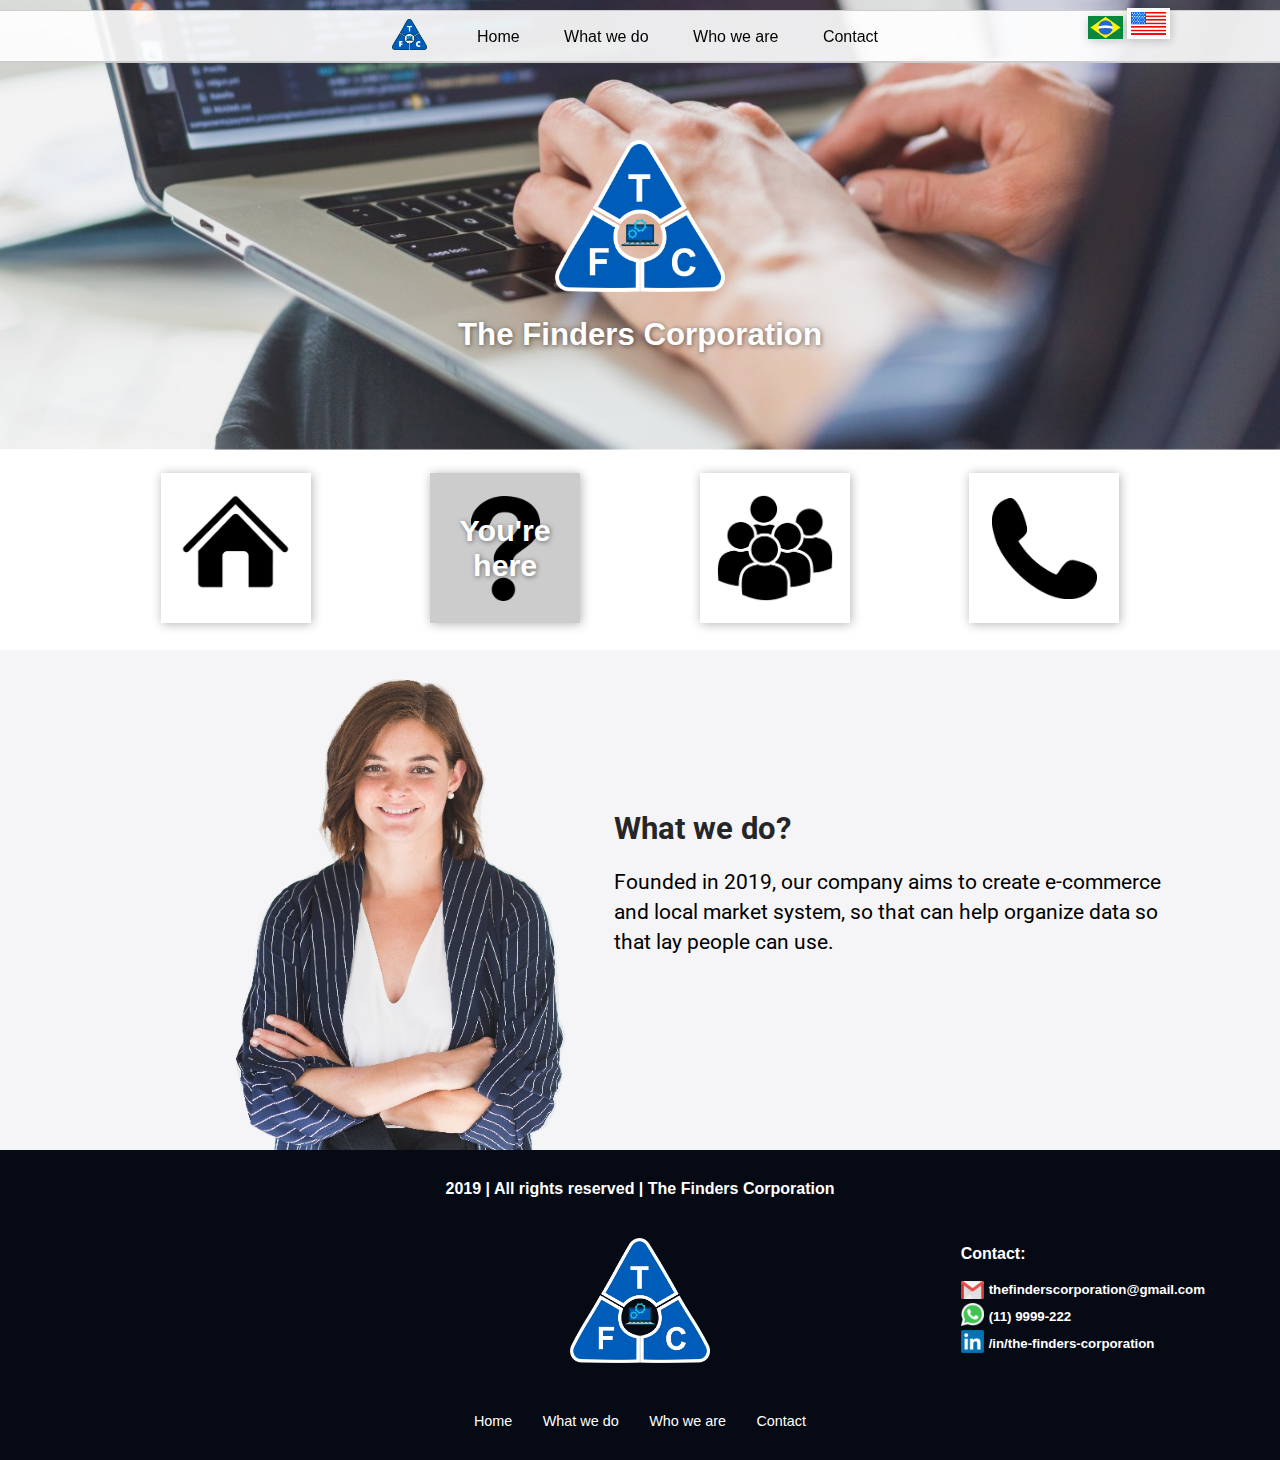
<file: ingles/what_we_do.html>
﻿<!DOCTYPE html>

<html lang="en">
	<head>
		<title>What we do - The Finders Corporation</title>
		<link rel="stylesheet" type="text/css" href="../css/estilo.css"/>
		<link href="https://fonts.googleapis.com/css?family=Roboto&display=swap" rel="stylesheet">
		<link rel="sortcut icon" href="../imagens/logow.ico" type="image/x-icon" />
		<meta name="viewport" content="width=device-width, initial-scale=1.0"/>
		<meta name="author" content="Isaac Elias Louzeiro">
		<meta name="description" content="Do you need an e-commerce or local system to run your business? meet The Finders Corporation">
		<meta name="keywords" content="E-commerce,website,developer,Business,web,Finders,Corporation">
	</head>
	<body>
		<header class="menu_box">
			<div id="container">
				<img class="ativa" src="../imagens/img1.jpg">
				<img src="../imagens/img2.jpg">
				<img src="../imagens/img3.jpg">
			</div>
			<div id="box_linguagem">
				<a href="../o_que_fazemos.html"><img class="bandeira" src="../imagens/br.jpg"></a>
				<a href=""><img class="bandeira bandeira_selecionada" src="../imagens/eua.jpg"></a>
			</div>
			<nav class="menu_fixo">
				<ul>
					<!-- <img class="top_logo_menu" src="../imagens/logo.png"> -->
					<li><div class="top_logo_menu"></div><li>
					<li><a href="index.html">Home</a></li>
					<li><a href="what_we_do.html">What we do</a></li>
					<li><a href="who_we_are.html">Who we are</a></li>
					<li><a href="contact.html">Contact</a></li>
				</ul>
			</nav>

			<nav class="menu_mobile">
				<a id="menu" href="#menuu"><img href="javascript:void(0);" onclick="myFunction()" id="menuu" src="../imagens/menu.png"></a>
				<div id="myLinks">
					<a href="index.html">Home</a>
					<a href="what_we_do.html">What we do</a>
					<a href="who_we_are.html">Who we are</a>
					<a href="contact.html">Contact</a>
				</div>
			</nav>
			<div class="logo_e_nome">
				<img class="logo" src="../imagens/logow.png">
				<h2>The Finders Corporation</h2>
			</div>
		</header>
		<section id="caixa_de_navegacao">
			<div class="centralizar">
				<section class="box_click icon_pagina_inicial">
				
				</section>
				
				<div class="box_click">
					<div class="voce_esta_aqui">
						<p>You're here</p>
						<section class="icon_o_que_fazemos">
							
						</section>
					</div>
				</div>
				
				<section class="box_click icon_quem_somos">
					
				</section>
			
				<section class="box_click icon_contato">
				
				</section>
			</div>
		</section>
		
		<div class="cor_do_fundo2"><!-- COR DO FUNDO -->
		<section id="box_secao2">
			<div id="o_que_fazemos_section">
				<h1>What we do?</h1>
				<p id="en">Founded in 2019, our company aims to create e-commerce and local market system, so that can help	organize data so that lay people can use.</p>
				<figure id="mobile_img_OQ_fzm">
					<img src="../imagens/oq_fzm.png">
				</figure>
			</div>
		</section>
		</div>
		
		<footer class="rodape">
			<div class="delimitacao">
				<h1>2019 | All rights reserved | The Finders Corporation</h1>
				<img class="bottom_logo_menu" src="../imagens/logow.png">
				<nav class="menu_cabecalho">
					<ul>
						<li><a href="index.html">Home</a></li>
						<li><a href="what_we_do.html">What we do</a></li>
						<li><a href="who_we_are.html">Who we are</a></li>
						<li><a href="contact.html">Contact</a></li>
					</ul>
				</nav>
				<div class="box_contato_cabecalho">
					<h4>Contact:</h4><br>
					<img class="icon_cabecalho" src="../imagens/icon_email.png"/><h5>thefinderscorporation@gmail.com</h5></br>
					<img class="icon_cabecalho" src="../imagens/icon_wpp.png"/><h5>(11) 9999-222</h5><br>
					<img class="icon_cabecalho" src="../imagens/icon_linkedin.png"/><h5>/in/the-finders-corporation</h5>
				</div>
			</div>
		</footer>
		
		<script type="text/javascript" src="../js/javascript.js"> </script>
	</body>
</html>
</file>
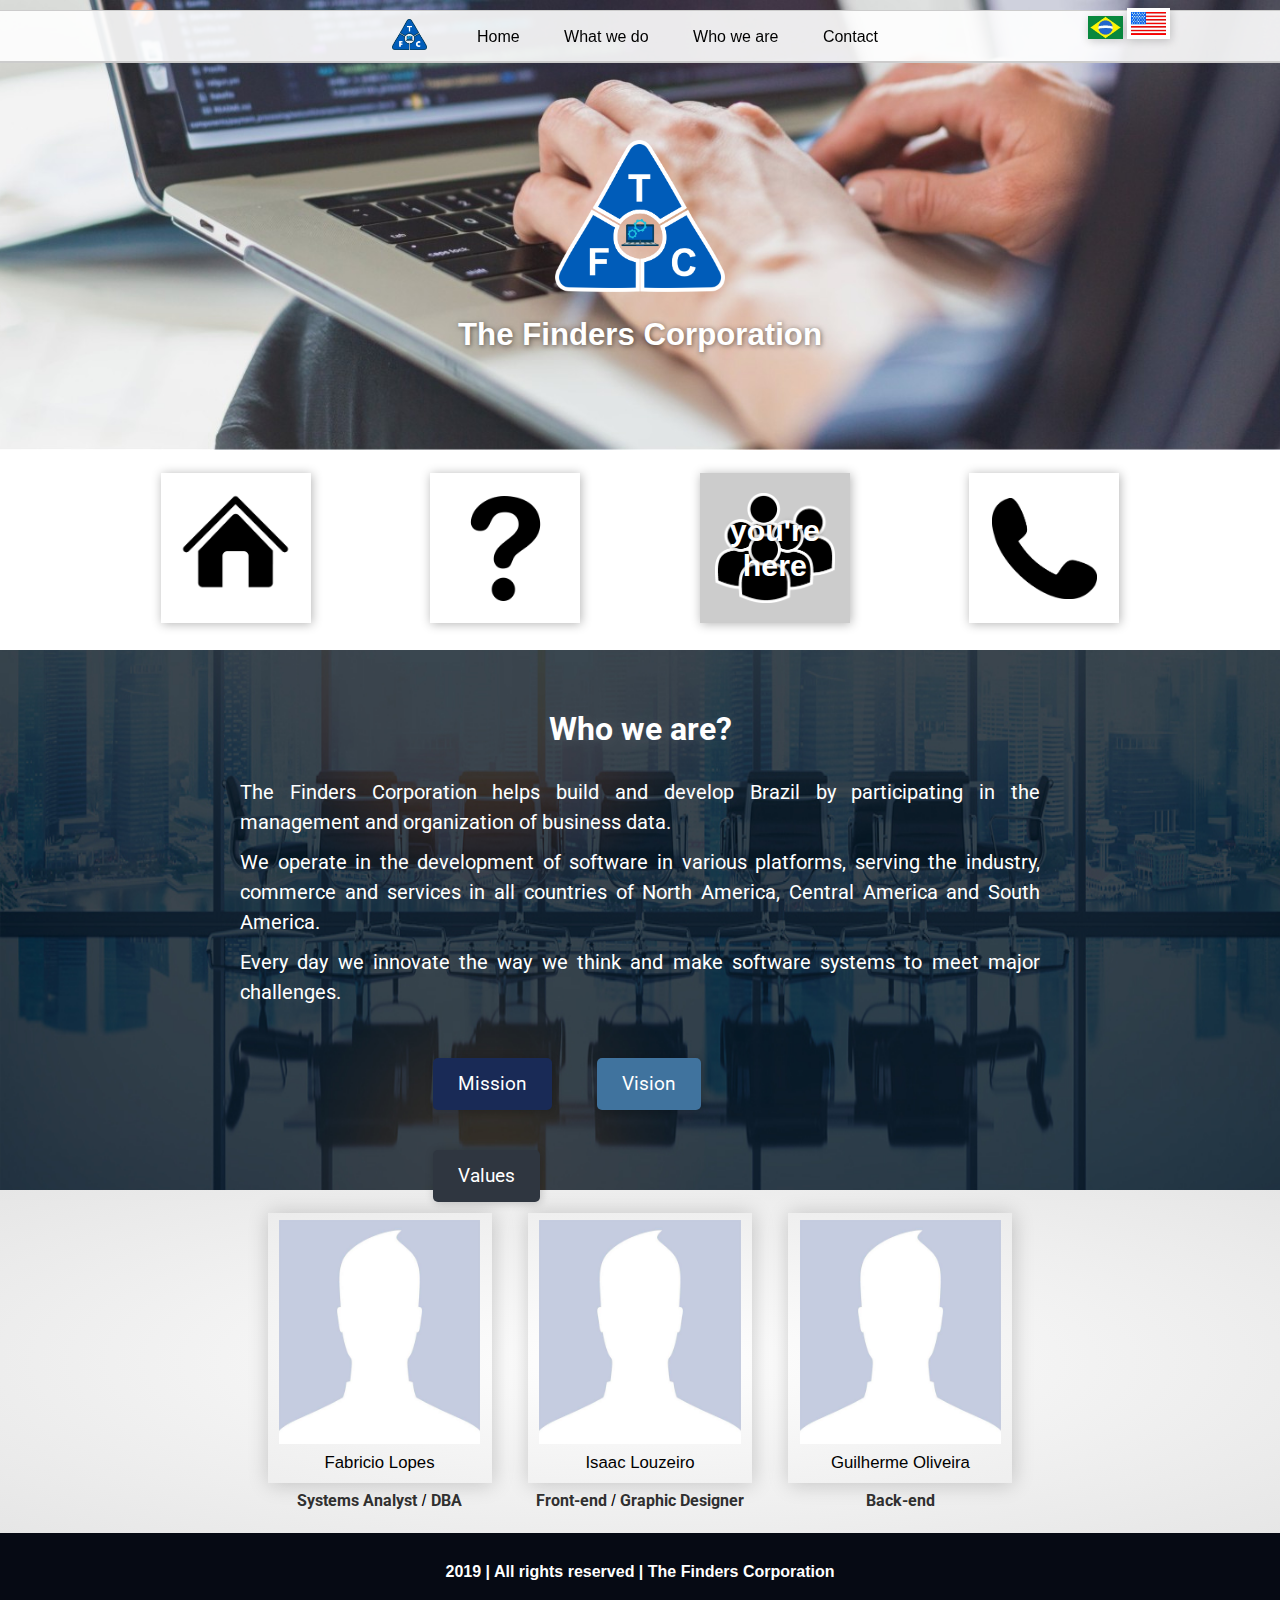
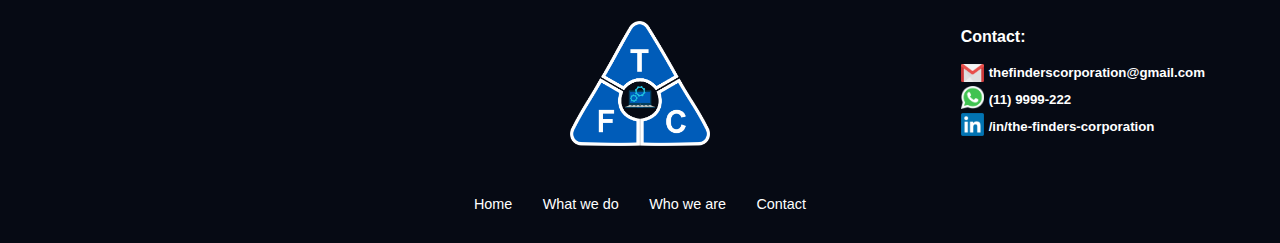
<file: ingles/who_we_are.html>
﻿<!DOCTYPE html>

<html lang="en">
	<head>
		<title>Who we are - The Finders Corporation</title>
		<meta name="viewport" content="width=device-width, initial-scale=1.0"/>
		<meta name="author" content="Isaac Elias Louzeiro">
		<meta name="description" content="Do you need an e-commerce or local system to run your business? meet The Finders Corporation">
		<meta name="keywords" content="E-commerce,website,developer,Business,web,Finders,Corporation">
		<link rel="stylesheet" type="text/css" href="../css/estilo.css"/>
		<link href="https://fonts.googleapis.com/css?family=Roboto&display=swap" rel="stylesheet">
		<link rel="sortcut icon" href="../imagens/logow.ico" type="image/x-icon" />
	</head>
	<body>
		<header class="menu_box">
			<div id="container">
				<img class="ativa" src="../imagens/img1.jpg">
				<img src="../imagens/img2.jpg">
				<img src="../imagens/img3.jpg">
			</div>
			<div id="box_linguagem">
				<a href="../quem_somos.html"><img class="bandeira" src="../imagens/br.jpg"></a>
				<a href=""><img class="bandeira bandeira_selecionada" src="../imagens/eua.jpg"></a>
			</div>
			<nav class="menu_fixo">
				<ul>
					<!-- <img class="top_logo_menu" src="../imagens/logo.png"> -->
					<li><div class="top_logo_menu"></div><li>
					<li><a href="index.html">Home</a></li>
					<li><a href="what_we_do.html">What we do</a></li>
					<li><a href="who_we_are.html">Who we are</a></li>
					<li><a href="contact.html">Contact</a></li>
				</ul>
			</nav>

			<nav class="menu_mobile">
				<a id="menu" href="#menuu"><img href="javascript:void(0);" onclick="myFunction()" id="menuu" src="../imagens/menu.png"></a>
				<div id="myLinks">
					<a href="index.html">Home</a>
					<a href="what_we_do.html">What we do</a>
					<a href="who_we_are.html">Who we are</a>
					<a href="contact.html">Contact</a>
				</div>
			</nav>
			<div class="logo_e_nome">
				<img class="logo" src="../imagens/logow.png">
				<h2>The Finders Corporation</h2>
			</div>
		</header>
		<section id="caixa_de_navegacao">
			<div class="centralizar">
				<section class="box_click icon_pagina_inicial">
				
				</section>
				
				<section class="box_click icon_o_que_fazemos">
					
				</section>
				
				<div class="box_click">
					<div class="voce_esta_aqui">
						<p>you're here</p>
						<section class="icon_quem_somos">
							
						</section>
					</div>
				</div>
				
				<section class="box_click icon_contato">
				
				</section>
			</div>
		</section>
		
		<section id="box_secao3">
			<div id="quem_somos_section">
				<h1>Who we are?</h1>
				<p>The Finders Corporation helps build and develop Brazil by participating in the management and organization of business data.</p>
				<p>We operate in the development of software in various platforms, serving the industry, commerce and services in all countries of North America, Central America and South America.</p>
				<p>Every day we innovate the way we think and make software systems to meet major challenges.</p>
				<div id="box_botao_mvv">
					<input type="button" name="Missao" value="Mission" class="botao_hover_Qs" id="missao" onclick="missaoClick()">
					<input type="button" name="Visao" value="Vision" class="botao_hover_Qs" id="visao" onclick="visaoClick()">
					<input type="button" name="Valores" value="Values" class="botao_hover_Qs" id="valores" onclick="valoresClick()">
				</div>

				<div id="caixa_flutuante_missao">
					<a href="#caixa_flutuante_missao" id="close_window" class="fechar_M_V_V" onclick="document.getElementById('caixa_flutuante_missao').style.display='none';">[close]</a>

					<p class="paragrafo_M_V_V">We strive for operational excellence while respecting the costs, deadlines and quality required by our customers in the development of data management software projects.</p>
				</div>

				<div id="caixa_flutuante_visao">
					<a href="#caixa_flutuante_visao" id="close_window" class="fechar_M_V_V" onclick="document.getElementById('caixa_flutuante_visao').style.display='none';">[close]</a>

					<p class="paragrafo_M_V_V">In two years we intend to expand our stock market to the main countries of the European Union.</p>
				</div>

				<div id="caixa_flutuante_valores">
					<a href="#caixa_flutuante_valores" id="close_window" class="fechar_M_V_V" onclick="document.getElementById('caixa_flutuante_valores').style.display='none';">[close]</a>

					<p class="paragrafo_M_V_V">We are ethical, respect society, respect the environment through partnerships with material recycling companies and respect our employees in each project developed maintaining the authenticity of our company.</p>
				</div>
			</div>

		</section>

		<section id="box_secao3-1">
			<div id="integrantes_section">

				<div class="cargos_integrantes">
					<figure class="box_dos_integrantes">
						<img class="img_dos_integrantes" src="../imagens/img_perf.jpg" alt="Fabricio Lopes, integrant Systems Analyst"/>
						<figcaption>Fabricio Lopes</figcaption>
					</figure>
					<p><a href="https://www.techopedia.com/definition/4816/systems-analyst" title="What is a Analyst" target="_blank">Systems Analyst</a> / <a href="https://www.webopedia.com/TERM/D/database-administrator-dba.html" title="What is a DBA" target="_blank">DBA</a></p>
				</div>

				<div class="cargos_integrantes">
					<figure class="box_dos_integrantes">
						<img class="img_dos_integrantes" src="../imagens/img_perf.jpg" alt="Isaac Louzeiro, integrant Front-end"/>
						<figcaption>Isaac Louzeiro</figcaption>
					</figure>
					<p><a href="https://frontendmasters.com/books/front-end-handbook/2018/what-is-a-FD.html" title="What is a Front-end" target="_blank">Front-end</a> / <a href="https://www.techopedia.com/definition/23505/graphic-designer" title="What is a Graphic Designer" target="_blank">Graphic Designer</a></p>
				</div>
				
				<div class="cargos_integrantes">
					<figure class="box_dos_integrantes">
						<img class="img_dos_integrantes" src="../imagens/img_perf.jpg" alt="Guilherme Oliveira, integrant Back-end"/>
						<figcaption>Guilherme Oliveira</figcaption>
					</figure>
					<p><a href="https://www.careerexplorer.com/careers/back-end-developer/" title="What is a Back-end" target="_blank">Back-end</a></p>
				</div>

			</div>
		</section>
		<footer class="rodape">
			<div class="delimitacao">
				<h1>2019 | All rights reserved | The Finders Corporation</h1>
				<img class="bottom_logo_menu" src="../imagens/logow.png">
				<nav class="menu_cabecalho">
					<ul>
						<li><a href="index.html">Home</a></li>
						<li><a href="what_we_do.html">What we do</a></li>
						<li><a href="who_we_are.html">Who we are</a></li>
						<li><a href="contact.html">Contact</a></li>
					</ul>
				</nav>
				<div class="box_contato_cabecalho">
					<h4>Contact:</h4><br>
					<img class="icon_cabecalho" src="../imagens/icon_email.png"/><h5>thefinderscorporation@gmail.com</h5></br>
					<img class="icon_cabecalho" src="../imagens/icon_wpp.png"/><h5>(11) 9999-222</h5><br>
					<img class="icon_cabecalho" src="../imagens/icon_linkedin.png"/><h5>/in/the-finders-corporation</h5>
				</div>
			</div>
		</footer>
		
		<script type="text/javascript" src="../js/javascript.js"> </script>
	</body>
</html>
</file>
<file: css/estilo.css>
﻿ * { margin: 0; padding: 0; }
body { font: 1em arial, "Helvetica", sans-serif; }
@media screen and (max-width: 959px) {
	body {
		min-width: 300px;
	}

	.menu_box {/* MENU BOX BACKGROUND*/
		width: 100%;
		height: 450px;
		position: relative;
		background: url(../imagens/img1.jpg) center center no-repeat;
		background-size: cover;
		overflow: hidden;
	}

	#container img {
		width: 140%;
		height: 450px;
		display: block;
		position:absolute;
		margin-left: 100%;
		z-index: 0;

		-webkit-transition: margin-left 1000ms ease-out;
		-moz-transition: margin-left 1000ms ease-out;
		-o-transition: margin-left 1000ms ease-out;
		transition: margin-left 1000ms ease-out;
	}


	.ativa {
		margin-left: 0%;
	}

	/*//FIM MENU BACKGROUND*/

	/*TOPO DO SITE 'CABECALHO'*/
	.logo_e_nome {
		text-align: center;
		color: #fff;
		position: relative;
		top: 140px;
		font-size: 1.3em;
		z-index: 10000;
	}

	.logo_e_nome h2 {
		margin-top: 20px;
		text-shadow: 1px 1px 5px rgba(0, 0, 0, 0.5);
		
	}

	.logo {
		width: 170px;
	}/*//FIM TOPO DO SITE 'CABECALHO'*/

	/* ESCOLHER A LINGUAGEM DO SITE */
	#caixa_de_navegacao {
		display: none;
	}

	#box_linguagem {
		position: fixed;
		top: 9px;
		left: 80%;
		text-align: center;
		/* border: 1px solid; */
		z-index: 100000000000;
	}

	.bandeira {
		width: 35px;
		box-shadow: 1px 2px 10px rgba(0, 0, 0, 0.2);
	}

	.bandeira_selecionada {
		border: 4px #fff solid;
	}/*FIM ESCOLHER A LINGUAGEM DO SITE */

	.menu_mobile {/* MENU MOBILE */
		width: 100%;
		height: 50px;
		position: fixed;
		text-align: center;
		z-index: 10000000;
	}

	.menu_mobile a {
		text-decoration: none;
		font-size: 1em;
		display: block;
		position: relative;
		padding: 17px 5px 15px 5px;
		border-bottom: 1.5px solid #f2f2f2;
		color: #000;
		width: 200px;
		background-color: rgba(255, 255, 255, 0.9);
		z-index: 100000px;
		box-shadow: 2px 2px 5px rgba(0, 0, 0, 0.2);
	}

	#myLinks {
		display: none;
	}

	#menuu {
		width: 30px;
		position: relative;
		left: 10px;

	}
	#menuu:hover{
		cursor: pointer;
	}

	#menu {
		background-color: rgba(17, 29, 59, 0.9);
		width: 100%;
		text-align: left;
		border-bottom: none;
	}

	#menu:hover {
		padding: none;
		color: #000;
		cursor: default;
		background-color: none;
	}

	.menu_mobile a:hover {
		padding: 17px 5px 15px 5px;
		color: #fff;
		background-color: rgba(17, 29, 59, 0.9);
	}
	/* FIM MENU MOBILE */

	.menu_fixo {
		display: none;
	}

	.top_logo_menu{/* LOGO DO MENU FIXO*/
		display: none;
	}

	.icon_cabecalho {
		width: 23px;
		position: relative;
	}/*//FIM BLOCO DO CONTATO */

	/* SECAO BOX */
	#box_secao1 {/* PÁGINA INICIAL */
		width: 100%;
		height: 500px;
		background: url(../imagens/img4.jpg) no-repeat top center;
		background-size: cover;
		text-align: center;
	}
	#box_secao1 p {
		color: #fff;
		font-size: 2.7em;
		position: relative;
		top: 250px;
		font-family: 'roboto', sans-serif;
		
	}

	#box_secao3 {/* PÁGINA QUEM SOMOS */
		width: 100%;
		height: auto;
		background: url(../imagens/img6.jpg) no-repeat top center;
		background-size: 100% 800px;
		text-align: left;
		font-size: 140%;
		color: #000;
	}
	#box_secao3-1 {/* PÁGINA QUEM SOMOS ''BACKGROUND DOS INTEGRANTES'' */
		width: 90%;
		height: auto;
		padding: 0 5%;
		background-image: radial-gradient(#fff, #f2f2f2, #e6e6e6);
		background-size: cover;
		text-align: left;
		font-size: 1em;
		color: #000;
	}
	#box_secao4 {/* PÁGINA CONTATO */
		width: 100%;
		height: auto;
		text-align: center;
		background-image: radial-gradient(#fff, #f2f2f2, #e6e6e6);
		background-size: cover;
		font-size: 1.3em;
		color: #000;
		padding: 10px 0;
	}/*//FIM SECAO BOX */

	#box_secao2 {/* PÁGINA O QUE FAZEMOS */
		width: 100%;
		height: 500px;
		margin: 0 auto;
		background-color: #F5F5F7;
		text-align: justify;
		font-size: 1.3em;
	}
	.cor_do_fundo2 {
		width: 100%;
		height: 500px;
		background-color: rgb(245, 245, 247);
	}

		/* BOX O QUE FAZEMOS */
	#o_que_fazemos_section {
		width: 100%;
		max-width: 500px;
		margin: 0 auto;
		position: relative;
		top: 50px;
	}
	#o_que_fazemos_section h1 {
		width: 100%;
		padding: 10px 0;
		text-align: center;
		font-size: 150%;
		font-family: 'roboto', sans-serif;
		color: #262626;
	}
	#o_que_fazemos_section p {
		line-height: 30px;
		font-size: 90%;
		padding: 20px;
		display: block;
		font-family: 'Roboto', sans-serif;
	}

	#o_que_fazemos_section #en {
		line-height: 35px;
	}

	#mobile_img_OQ_fzm {
		width: 100%;
		height: 100%;
		position: relative;
		text-align: right;
	}

	#mobile_img_OQ_fzm img {
		width: 50%;
		position: relative;
		top: 1em;
		display: inline-block;
	}/*//FIM  BOX O QUE FAZEMOS */

	/*BOX CONTATO*/
	#flyer {
		width: 270px;
		height: 440px;
		background: url(../imagens/flyer.png) top center no-repeat;
		background-size: 100% 100%;
		position: relative;
		display: inline-block;
	}

	#formulario {
		width: 100%;
		margin: 0 auto;
		padding: 0 0 40px 0;
		text-align: center;
		/* border: 1px solid; */
		display: inline-block;
	}
	#formulario input {
		border: 1px solid #ccc;
		margin: 4px 4px 4px 4px;
		padding: 2px 2px 2px 10px;
		box-shadow: 1px 1px 10px rgba(0, 0, 0, 0.2);
		width: 90%;
		max-width: 400px;
		height: 25px;
		font-size: .9em;
	}
	#formulario label {
		margin: 10px 0 0 0;
		padding: 2px;
		cursor: pointer;
		display: inline-block;
		font-size: 1em;
		color: #fff;
		text-shadow: 1px 1px 5px #000;
	}
	#comentario {
		margin: 10px 0;
		padding: 5px;
		width: 90%;
		max-width: 400px;
		height: 110px;
		border: 1px solid #ccc;
		box-shadow: 1px 1px 10px rgba(0, 0, 0, 0.2);
	}
	#button_submit,
	#button_reset {
		color: #fff;
		font-weight: bold;
		border: none;
		padding: 10px 25px;
		cursor: pointer;
	}
	#button_submit:hover { border: 3px solid #1f4720; padding: 7px 22px; }
	#button_reset:hover { border: 3px solid #aa1409; padding: 7px 22px; }
	#button_submit { background-color: #4CAF50; }

	#button_reset { background-color: #f44336; }

	#contatos_section h1, #formulario h1 {
		text-align: center;
		font-family: 'roboto', sans-serif;
		color: #262626;
		margin-bottom: -15px;
		margin-top: 10px;
		font-size: 110%;
		width: 100%;
		color: #fff;
		text-shadow: 1px 1px 5px #000;
	}
	.icon_Contato, #contatos_section h2{
		display: inline-block;
		margin: 10px 0 0 0;
		font-family: 'Roboto', sans-serif;
	}
	.icon_Contato {
		width: 30px;
		margin: 0 4px 0 10px;
	}
	#contatos_section h2 {
		position: relative;
		bottom: 10px;
		font-family: 'Roboto', sans-serif;
		font-size: 80%;
		color: #fff;
		text-shadow: 1px 1px 5px #000;
	}
	/*//FIM BOX CONTATO*/

	/* BOX QUEM SOMOS */
	#quem_somos_section {
		width: 90%;
		position: relative;
		text-shadow: 1px 1px 15px rgba(255, 255, 255, 0.1);
		top: 40px;
		margin: 0 auto;
		text-align: center;
		padding: 0 10px 100px 10px;
	}
	#quem_somos_section h1 {
		font-size: 155%;
		font-family: 'Roboto', sans-serif;
		color: #fff;
		text-align: center;
	}
	#quem_somos_section p {
		width: 100%;
		font-size: 95%;
		padding: 10px 0 0 0;
		font-family: 'Roboto', sans-serif;
		color: #fff;
		text-align: justify;
	}
	#integrantes_section {
		text-align: center;
		margin: 0 auto;
		padding: 10px 0 0 0;
		width: 100%;
	}

	input[type=button] { /*BOTOES MISSAO VISAO VALORES QUEM SOMOS*/
		padding: 15px 25px;
		margin: 5px;
		width: 100%;
		font-size: .9em;
		color: #fff;
		font-family: 'Roboto', sans-serif;
		border: 2px solid;
		box-shadow: 1px 1px 10px rgba(0, 0, 0, 0.2);
	}

	#box_botao_mvv {
		position: relative;
		top: 28px;
		display: inline-block;
		margin: 0 auto;
	}

	.fechar_M_V_V { /* BOTÃO DE FECHAR O BOX MISSAO VISAO VALORES */
		color: #fff;
		text-decoration: none;
		font-size: 65%;
		position: relative;
	}

	.paragrafo_M_V_V { /* PARAGRAFO DE MISSAO VISAO VALORES */
		font-size: 100%;
	}

	/*MISSÃO BOX HOVER E CAIXA FLUTUANTE*/
	#missao {
		background-color: #192a56;
		border: none;
	}
	#caixa_flutuante_missao {
		background-color: rgba(0, 0, 0, 0.9);
		position: relative;
		bottom: 100px;
		display: none;
		z-index: 100000000;
		text-align: right;
		padding: 5px 15px;
		border: 5px solid #192a56;
		max-width: 500px;
		margin: 0 auto;
	}

	/*VISAO BOX HOVER E CAIXA FLUTUANTE*/
	#visao {
		background-color: #40739e;
		border: none;
	}
	#caixa_flutuante_visao {
		background-color: rgba(0, 0, 0, 0.9);
		position: relative;
		bottom: 35px;
		display: none;
		z-index: 100000000;
		text-align: right;
		padding: 5px 15px;
		border: 5px solid #40739e;
		max-width: 500px;
		margin: 0 auto;
	}

	/*VALORES BOX HOVER E CAIXA FLUTUANTE*/
	#valores {
		background-color: #2f3640;
		border: none;
	}

	#caixa_flutuante_valores {
		background-color: rgba(0, 0, 0, 0.9);
		position: relative;
		top: 27px;
		display: none;
		z-index: 100000000;
		text-align: right;
		padding: 5px 15px;
		max-width: 500px;
		margin: 0 auto;
		border: 5px solid #2f3640;
	}

	#missao:hover {
		border: 2px solid #273c75; padding: 11px 23px; cursor: pointer;
	}
	#visao:hover {
		border: 2px solid #487eb0; padding: 11px 23px; cursor: pointer;
	}
	#valores:hover {
		border: 2px solid #353b48; padding: 11px 23px; cursor: pointer;
	}

	.box_dos_integrantes {/*INTEGRANTES E SUAS FUNÇÕES*/
		width: 14em;
		height: 15em;
		box-shadow: 1px 1px 20px rgba(0, 0, 0, 0.2);
		text-align: center;
		padding: 7px 0;
		margin-bottom: 3%;
		display: inline-block;
	}
	.box_dos_integrantes figcaption { padding: 10px; margin-bottom: 10px; font-size: 105%; }
	.img_dos_integrantes {
		width: 92%;
		height: 13em;
	}
	.cargos_integrantes {
		width: 16em;
		display: inline-block;
	}
	.cargos_integrantes p>a {
		text-decoration: none;
		color: #303030;
		font-size: 1em;
		display: inline-block;
		font-family: 'Roboto', sans-serif;
		font-weight: bold;
		margin-bottom: 10px;
	}/*//FIM  BOX QUEM SOMOS */

	/*FINAL DO SITE 'RODAPÉ'*/
	.rodape {/*BOX*/
		width: 100%;
		height: 310px;
		background-color: #060a14;
		color: #fff;
		position: relative;
		text-align: center;
		clear: both;
	}/*//FIM BOX*/

	.delimitacao {
		width: 100%;
		max-width: 1260px;
		clear: both;
		margin: 0 auto;
	}

	.rodape h1 { /*DIREITOS RESERVADOS 'TEXTO'*/ 
		font-size: 1em;
		position: relative;
		top: 10px;
		word-wrap: break-word;
		line-height: 25px;
	}


	.menu_cabecalho{/*MENU CABEÇALHO*/
		display: none;
	}

	.box_contato_cabecalho {/* BLOCO DO CONTATO RODAPÉ*/
		display: inline-block;
		position: relative;
		top: 40px;
		padding-left: 20px;
		text-align: left;
		margin: 0 auto;
		width: 270px;
	}
	.box_contato_cabecalho h5 {
		display: inline-block;
		position: relative;
		bottom: 5px;
		font-size: 90%;
		text-indent: 10px;
	}

	.box_contato_cabecalho h4 {
		font-size: 110%;
	}

	.bottom_logo_menu { /*LOGO CABEÇALHO*/
		width: 100px;
		height: 90px;
		position: relative;
		top: 30px;
	}/* FIM BLOCO DO CONTATO RODAPÉ*/
	/*//FIM FINAL DO SITE 'RODAPÉ'*/

 }

@media screen and (min-width: 395px) and (max-width: 960px) { /* ALINHAR O RODAPÉ EM DISPOSITIVOS MÓVEIS GRANDES */
	.rodape {
		height: 250px;
	}

	.box_contato_cabecalho {
		top: 60px;
	}
	.bottom_logo_menu {
		top: 50px;
	}
}

@media screen and (min-width: 960px) {

	.menu_box {/* MENU BOX BACKGROUND*/
		width: 100%;
		height: 450px;
		position: relative;
		background: url(../imagens/img1.jpg) center center no-repeat;
		background-size: cover;
		overflow: hidden;
	}

	#container img {
		width: 100%;
		height: 450px;
		position:absolute;
		width:100%;
		height:100%;
		margin-left: 100%;
		z-index: 0;

		-webkit-transition: margin-left 1000ms ease-out;
		-moz-transition: margin-left 1000ms ease-out;
		-o-transition: margin-left 1000ms ease-out;
		transition: margin-left 1000ms ease-out;
	}


	.ativa {
		margin-left: 0%;
	}

	/*//FIM MENU BACKGROUND*/

	/*TOPO DO SITE 'CABECALHO'*/
	.logo_e_nome {
		text-align: center;
		color: #fff;
		position: relative;
		top: 140px;
		font-size: 1.3em;
		z-index: 10000;
	}

	.logo_e_nome h2 {
		margin-top: 20px;
		text-shadow: 1px 1px 5px rgba(0, 0, 0, 0.5);
		
	}

	.logo {
		width: 170px;
	}/*//FIM TOPO DO SITE 'CABECALHO'*/

	#box_linguagem {/* ESCOLHER A LINGUAGEM DO SITE */
		position: fixed;
		top: 8px;
		left: 85%;
		/* border: 1px solid; */
		z-index: 100000000000;
	}

	.bandeira {
		width: 35px;
		box-shadow: 1px 2px 10px rgba(0, 0, 0, 0.2);
	}

	.bandeira_selecionada {
		border: 4px #fff solid;
	}/* FIM ESCOLHER A LINGUAGEM DO SITE */

	.menu_fixo {/* MENU BARRA BRANCA */
		width: 100%;
		height: 50px;
		position: fixed;
		text-align: center;
		background-color: rgba(255, 255, 255, 0.9);
		z-index: 10000000;
		top: 10px;
		border-bottom: 2px solid #ccc;
		border-top: 1px solid #ccc;
	}
	.menu_fixo ul {
		position: relative;
		list-style-type: none;
	}
	.menu_fixo li {
		display: inline-block;
		position: relative;
		bottom: 14px;
		margin: 0 10px;
	}
	.menu_fixo a {
		text-decoration: none;
		font-size: 1em;
		display: block;
		padding: 5px 10px;
		color: #000;
	}

	.menu_fixo a:hover {
		padding: 10px 10px;
		color: #fff;
		background-color: rgba(17, 29, 59, 0.9);
	}/* FIM MENU BARRA BRANCA */

	.menu_mobile {
		display: none;
	}

	.top_logo_menu{/* LOGO DO MENU FIXO*/
		width: 35px;
		height: 45px;
		position: relative;
		top: 22px;
		background: url(../imagens/logo.png) no-repeat;
		background-size: 35px;
		/* border: 1px solid; */
	}

	#caixa_de_navegacao {/* MENUS BOX */
	width: 100%;
	height: 200px;
	background-color: #fff;
	}
	.box_click {
		width: 150px;
		height: 150px;
		display: inline-block;
		position: relative;
		box-shadow: 1px 1px 10px rgba(0, 0, 0, 0.3);
		margin: 1.8% 4.5%;
	}
	.icon_pagina_inicial {
		background: url(../imagens/icone_home.png) no-repeat center center;
		background-size: 75%;
		width: 150px;
		height: 150px;
	}
	.icon_o_que_fazemos {
		background: url(../imagens/icone_o_que_fazemos.png) no-repeat center center;
		background-size: 70%;
		width: 150px;
		height: 150px;
	}
	.icon_quem_somos {
		background: url(../imagens/icone_quem_somos.png) no-repeat center center;
		background-size: 80%;
		width: 150px;
		height: 150px;
	}
	.icon_contato {
		background: url(../imagens/icone_contato.png) no-repeat center center;
		background-size: 70%;
		width: 150px;
		height: 150px;
	}
	.voce_esta_aqui {
		background-color: rgba(0, 0, 0, 0.2);
	}
	.voce_esta_aqui:hover {
		background-color: rgba(0, 0, 0, 0.6);
	}
	.voce_esta_aqui p {
		display: block;
		position: absolute;
		margin: 40px 2px;
		font-size: 1.9em;
		font-weight: bold;
		color: #fff;
		text-shadow: 1px 1px 5px rgba(0, 0, 0, 0.5);
	}
	.centralizar {
		width: 100%;
		height: 200px;
		text-align: center;
	}/*//FIM MENUS BOX */	

	/* SECAO BOX */
	#box_secao1 {/* PÁGINA INICIAL */
		width: 100%;
		height: 500px;
		background: url(../imagens/img4.jpg) no-repeat top center;
		background-size: cover;
		text-align: center;
	}
	#box_secao1 p {
		color: #fff;
		font-size: 2.7em;
		position: relative;
		top: 250px;
		font-family: 'roboto', sans-serif;
		
	}

	#box_secao3 {/* PÁGINA QUEM SOMOS */
		width: 100%;
		height: 540px;
		background: url(../imagens/img6.jpg) no-repeat center center;
		background-size: 100% 560px;
		text-align: left;
		font-size: 1.3em;
		color: #000;
	}
	#box_secao3-1 {/* PÁGINA QUEM SOMOS ''BACKGROUND DOS INTEGRANTES'' */
		width: 90%;
		height: auto;
		padding: 0 5%;
		background-image: radial-gradient(#fff, #f2f2f2, #e6e6e6);
		background-size: cover;
		text-align: left;
		font-size: 1em;
		color: #000;
	}
	#box_secao4 {/* PÁGINA CONTATO */
		width: 100%;
		height: 500px;
		text-align: center;
		background-image: radial-gradient(#fff, #f2f2f2, #e6e6e6);
		background-size: cover;
		font-size: 1.3em;
		color: #000;
	}/*//FIM SECAO BOX */

	#box_secao2 {/* PÁGINA O QUE FAZEMOS */
		width: 100%;
		height: 500px;
		max-width: 1300px;
		margin: 0 auto;
		background: #F5F5F7 url(../imagens/img5.jpg) no-repeat center center;
		background-size: cover;
		text-align: left;
		font-size: 1.3em;
		color: #000;
	}
	.cor_do_fundo2 {
		width: 100%;
		height: 500px;
		background-color: rgb(245, 245, 247);
	}/* FIM PÁGINA O QUE FAZEMOS */

		/* BOX O QUE FAZEMOS */
	#o_que_fazemos_section {
		width: 50%;
		max-width: 550px;
		position: relative;
		top: 140px;
		left: 48%;
	}
	#o_que_fazemos_section h1 {
		padding: 20px 0;
		font-size: 1.5em;
		font-family: 'roboto', sans-serif;
		color: #262626;
	}
	#o_que_fazemos_section p {
		line-height: 30px;
		font-size: 1em;
		font-family: 'Roboto', sans-serif;
	}

	#mobile_img_OQ_fzm {
		display: none;
	}/*//FIM  BOX O QUE FAZEMOS */

	/*BOX CONTATO*/
	#flyer {
		width: 310px;
		height: 440px;
		background: url(../imagens/flyer.png) top center no-repeat;
		background-size: 100% 100%;
		position: relative;
		top: 30px;
		display: inline-block;
		margin: 0 0 0 20px;
	}

	#formulario {
		width: 350px;
		margin: 0 20px 0 0;
		text-align: center;
		position: relative;
		bottom: 10px;
		display: inline-block;
	}
	#formulario input {
		border: 1px solid #ccc;
		margin-left: 4px;
		margin: 4px 0;
		padding: 2px 2px 2px 10px;
		box-shadow: 1px 1px 10px rgba(0, 0, 0, 0.1);
		width: 300px;
		height: 25px;
		font-size: .9em;
	}
	#formulario label {
		margin: 10px 0 0 0;
		padding: 2px;
		color: #666666;
		cursor: pointer;
		display: inline-block;
		font-size: 1em;
	}
	#comentario {
		margin: 10px 0;
		padding: 5px;
		width: 300px;
		height: 110px;
		border: 1px solid #ccc;
		box-shadow: 1px 1px 10px rgba(0, 0, 0, 0.2);
	}
	#button_submit,
	#button_reset {
		color: #fff;
		font-weight: bold;
		border: none;
		padding: 10px 25px;
		cursor: pointer;
	}
	#button_submit:hover { border: 3px solid #1f4720; padding: 7px 22px; }
	#button_reset:hover { border: 3px solid #aa1409; padding: 7px 22px; }
	#button_submit { background-color: #4CAF50; }

	#button_reset { background-color: #f44336; }

	#contatos_section h1, #formulario h1 {
		text-align: center;
		font-family: 'roboto', sans-serif;
		color: #262626;
		margin-bottom: -10px;
	}
	.icon_Contato, #contatos_section h2{
		display: inline-block;
		font-size: .9em;
		margin: 10px 0 0 0;
		font-family: 'Roboto', sans-serif;
	}
	.icon_Contato {
		width: 40px;
		margin-right: 10px;
	}
	#contatos_section h2 {
		position: relative;
		bottom: 10px;
		font-family: 'Roboto', sans-serif;
	}
	#contatos_section h1 { position: relative; right: 35px; }/*//FIM BOX CONTATO*/

	/* BOX QUEM SOMOS */
	#quem_somos_section {
		width: 800px;
		max-width: 800px;
		position: relative;
		text-shadow: 1px 1px 15px rgba(255, 255, 255, 0.1);
		top: 40px;
		margin: 0 auto;
	}
	#quem_somos_section h1 {
		padding: 20px 0;
		font-size: 155%;
		font-family: 'Roboto', sans-serif;
		color: #fff;
		text-align: center;
	}
	#quem_somos_section p {
		line-height: 30px;
		font-size: 95%;
		padding: 10px 0 0 0;
		font-family: 'Roboto', sans-serif;
		color: #fff;
		text-align: justify;
	}
	#integrantes_section {
		padding: 2% 5%;
		text-align: center;
		max-width: 1200px;
		margin: 0 auto;
	}

	input[type=button] { /*BOTOES MISSAO VISAO VALORES QUEM SOMOS*/
		padding: 15px 25px;
		margin: 20px;
		font-size: .9em;
		color: #fff;
		font-family: 'Roboto', sans-serif;
		border: 2px solid;
		border-radius: 5px;
		box-shadow: 1px 1px 10px rgba(0, 0, 0, 0.2);
	}

	#box_botao_mvv {
		position: relative;
		top: 30px;
		width: 455px;
		margin: 0 auto;
	}

	.fechar_M_V_V { /* BOTÃO DE FECHAR O BOX MISSAO VISAO VALORES */
		color: #fff;
		text-decoration: none;
		font-size: 80%;
		position: relative;
	}

	.paragrafo_M_V_V { /* PARAGRAFO DE MISSAO VISAO VALORES */
		font-size: 100%;
	}

	/*MISSÃO BOX HOVER E CAIXA FLUTUANTE*/
	#missao {
		background-color: #192a56;
		border: none;
	}
	#caixa_flutuante_missao {
		width: 700px;
		background-color: rgba(0, 0, 0, 0.9);
		position: absolute;
		bottom: 45px;
		left: 30px;
		display: none;
		z-index: 100000000;
		text-align: right;
		padding: 5px 20px 20px 20px;
		border: 5px solid #192a56;
	}

	/*VISAO BOX HOVER E CAIXA FLUTUANTE*/
	#visao {
		background-color: #40739e;
		border: none;
	}
	#caixa_flutuante_visao {
		width: 700px;
		background-color: rgba(0, 0, 0, 0.9);
		position: absolute;
		bottom: 45px;
		left: 30px;
		display: none;
		z-index: 100000000;
		text-align: right;
		padding: 5px 20px 20px 20px;
		border: 5px solid #40739e;
	}

	/*VALORES BOX HOVER E CAIXA FLUTUANTE*/
	#valores {
		background-color: #2f3640;
		border: none;
	}

	#caixa_flutuante_valores {
		width: 700px;
		background-color: rgba(0, 0, 0, 0.9);
		position: absolute;
		bottom: 45px;
		left: 30px;
		display: none;
		z-index: 100000000;
		text-align: right;
		padding: 5px 20px 20px 20px;
		border: 5px solid #2f3640;
	}


	#missao:hover {
		border: 2px solid #273c75; padding: 11px 23px; cursor: pointer;
	}
	#visao:hover {
		border: 2px solid #487eb0; padding: 11px 23px; cursor: pointer;
	}
	#valores:hover {
		border: 2px solid #353b48; padding: 11px 23px; cursor: pointer;
	}

	.box_dos_integrantes {/*INTEGRANTES E SUAS FUNÇÕES*/
		width: 14em;
		height: 16em;
		box-shadow: 1px 1px 20px rgba(0, 0, 0, 0.2);
		text-align: center;
		padding: 7px 0;
		margin-bottom: 3%;
		display: inline-block;
	}
	.box_dos_integrantes figcaption { padding: 5px 10px 10px 10px; font-size: 105%; }
	.img_dos_integrantes {
		width: 90%;
		height: 14em;
	}
	.cargos_integrantes {
		width: 16em;
		display: inline-block;
	}
	.cargos_integrantes p>a {
		text-decoration: none;
		color: #303030;
		font-size: 1em;
		display: inline-block;
		font-family: 'Roboto', sans-serif;
		font-weight: bold;
	}/*//FIM  BOX QUEM SOMOS */

	/*FINAL DO SITE 'RODAPÉ'*/
	.rodape {/*BOX*/
		width: 100%;
		height: 310px;
		background-color: #060a14;
		color: #fff;
		position: relative;
		text-align: center;
		clear: both;
	}/*//FIM BOX*/

	.delimitacao {
		width: 100%;
		max-width: 1260px;
		clear: both;
		margin: 0 auto;
	}

	.bottom_logo_menu { /*LOGO CABECALHO RODAPÉ*/
		width: 140px;
		position: relative;
		top: 70px;
	}

	.rodape h1 { /*DIREITOS RESERVADOS 'TEXTO'*/ 
		font-size: 1em;
		position: relative;
		top: 30px;
	}

	.menu_cabecalho ul {/* MENU RODAPÉ */
		position: relative;
		top: 115px;
		list-style-type: none;
	}
	.menu_cabecalho li {
		display: inline-block;
		margin: 0 3px;
	}
	.menu_cabecalho a {
		text-decoration: none;
		color: #fff;
		font-size: .9em;
		padding: 5px 10px;
	}

	.menu_cabecalho a:hover {
		padding: 5px 10px;
		color: #000;
		background-color: #fff;
	}/*//FIM MENU RODAPÉ */

	.box_contato_cabecalho {/* BLOCO DO CONTATO RODAPÉ*/
		display: block;
		position: relative;
		bottom: 70px;
		right: 65px;
		text-align: left;
		float: right;
	}
	.box_contato_cabecalho h5 {
		display: inline-block;
		position: relative;
		bottom: 5px;
		margin-left: 5px;
	}
	.icon_cabecalho {
		width: 23px;
		position: relative;
	}/*//FIM BLOCO DO CONTATO RODAPÉ */
	/*//FIM FINAL DO SITE 'RODAPÉ'*/
}
</file>
